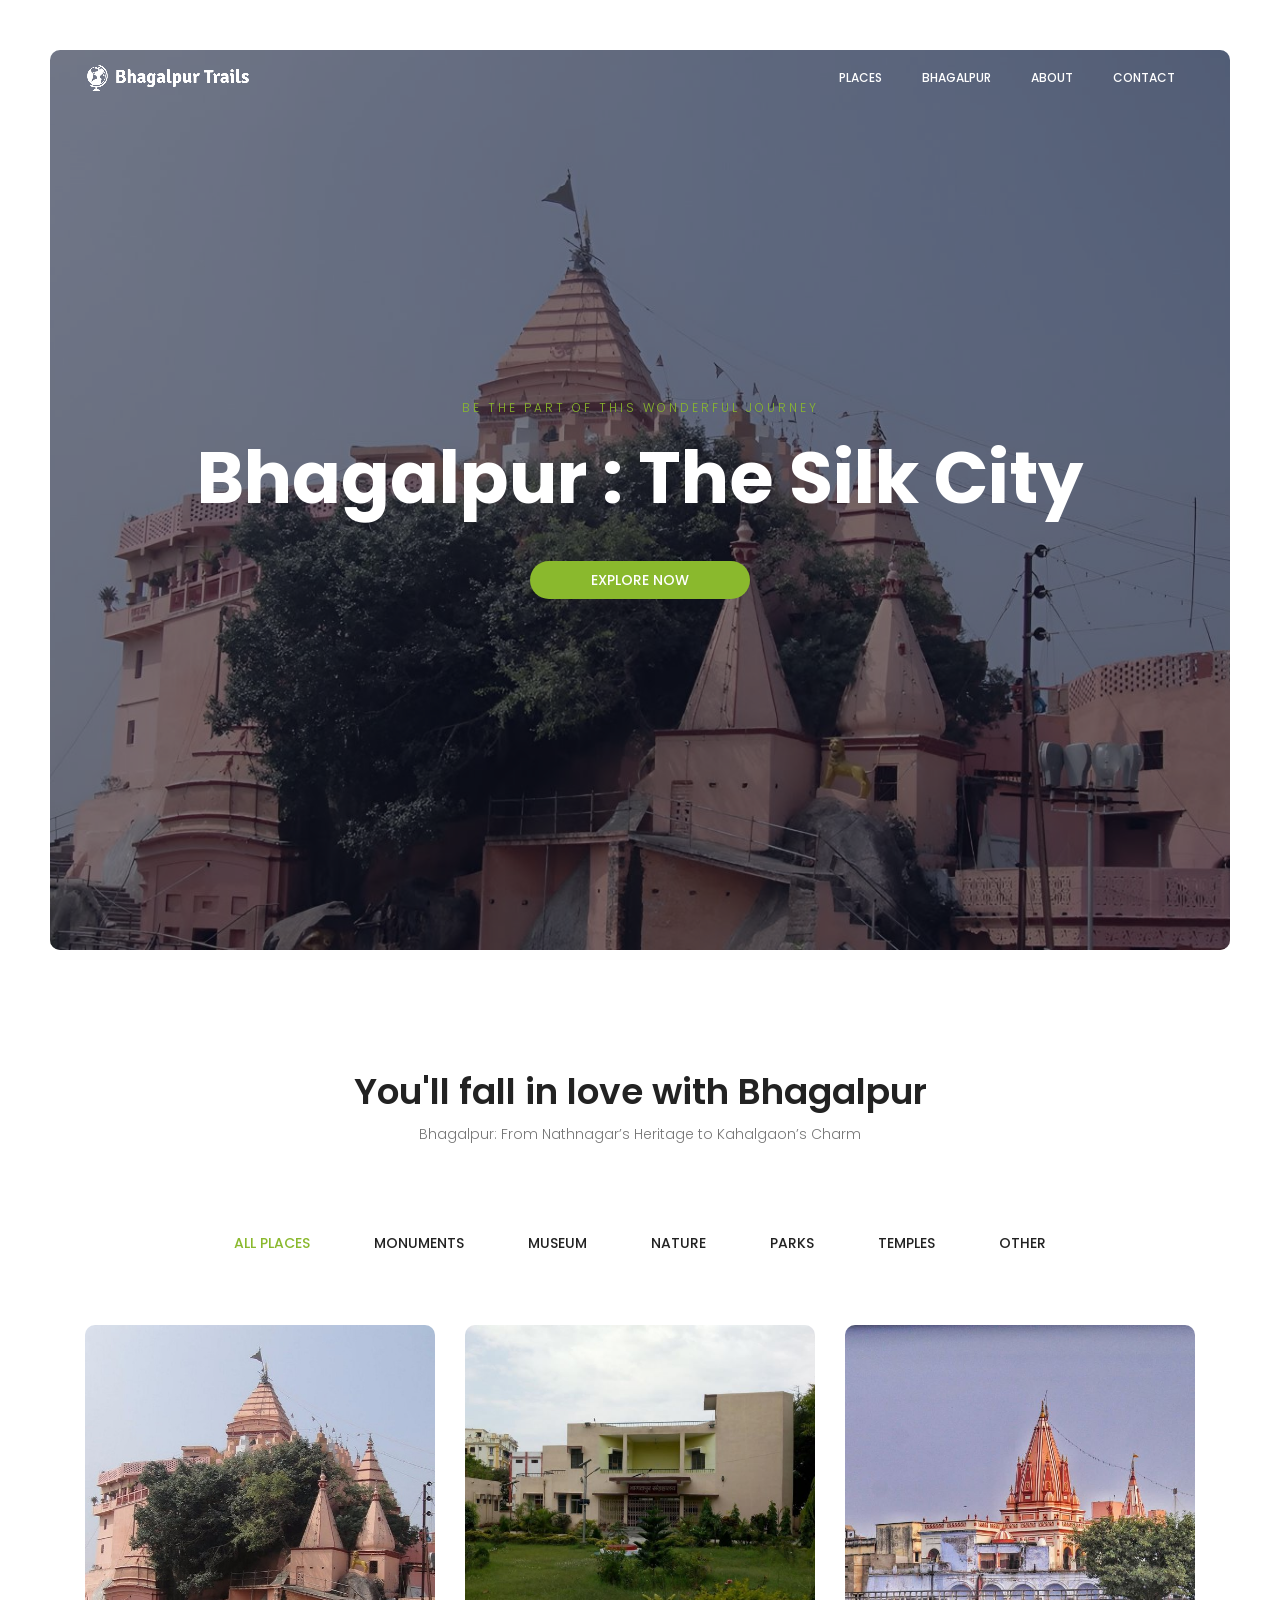
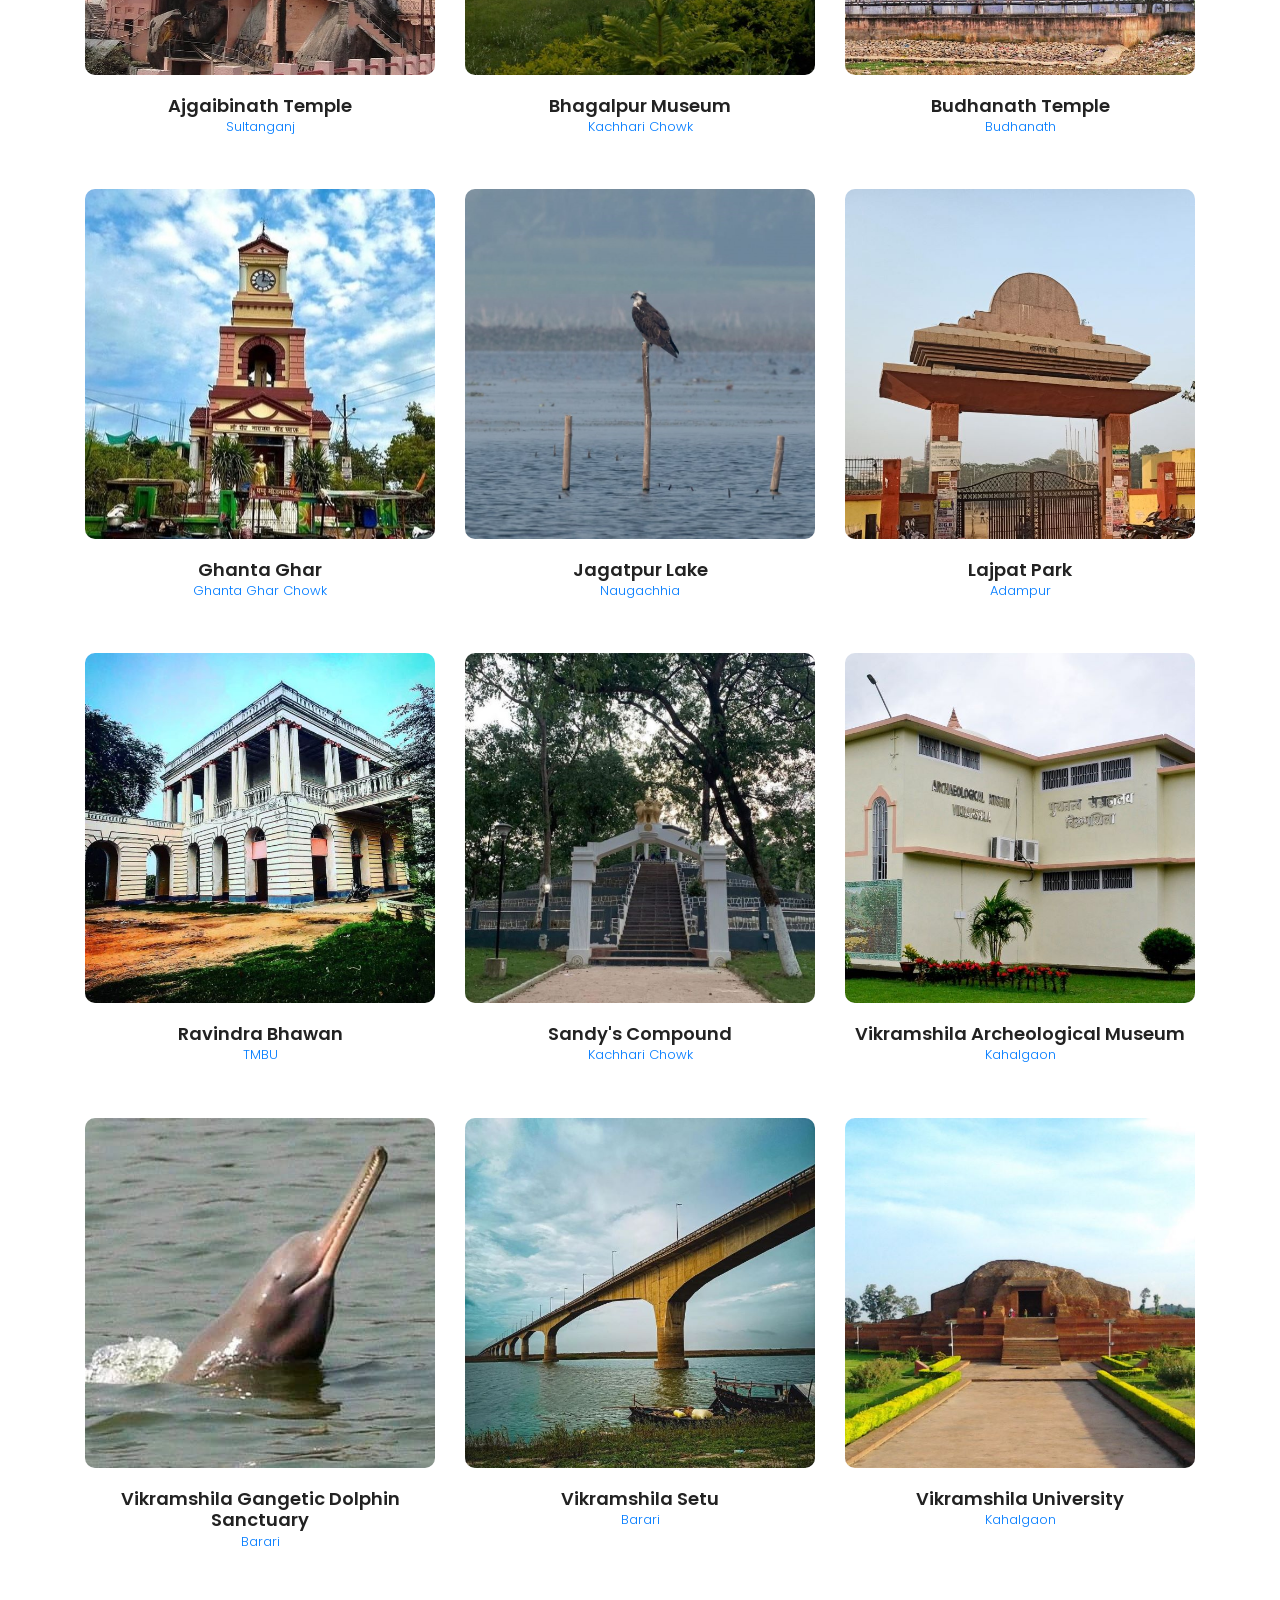
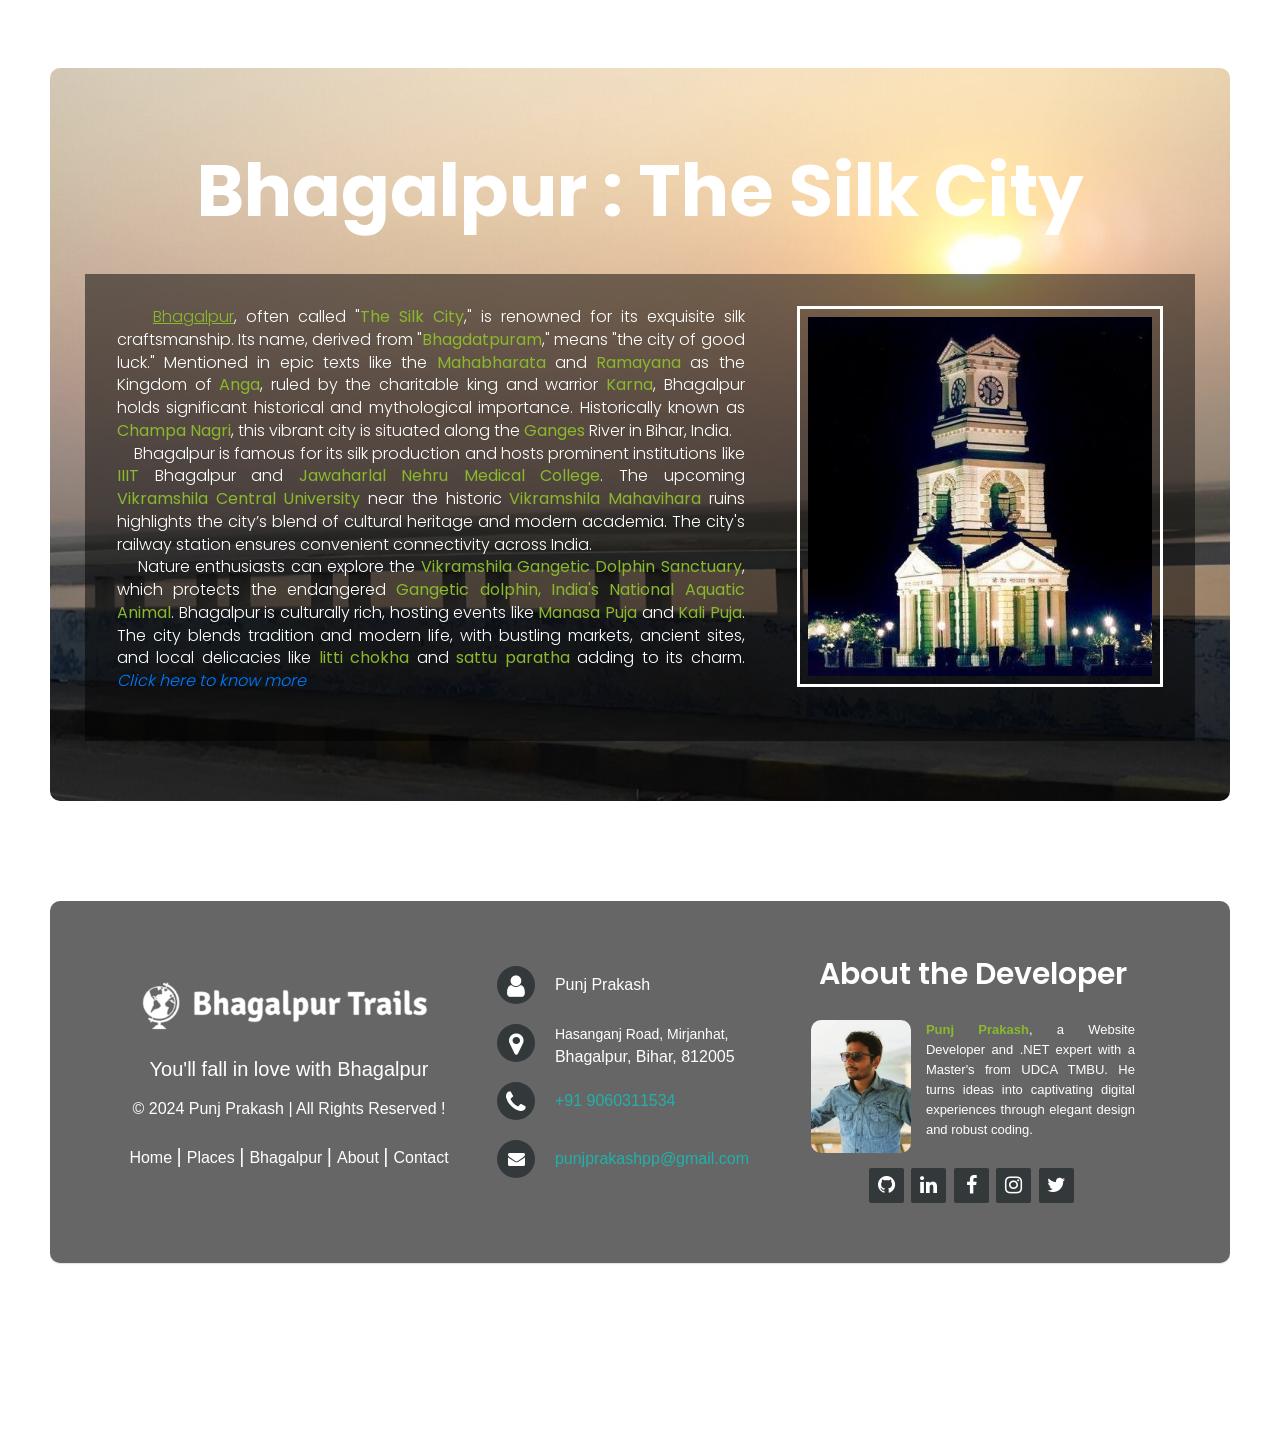
<file: index.html>
﻿<!DOCTYPE html>
<html lang="en-us" class="no-js">

<head>
    <!-- Mobile Specific Meta -->
    <meta name="viewport" content="width=device-width, initial-scale=1, shrink-to-fit=no">
    <!-- Favicon-->
    <link rel="icon" href="./img/icon.png" type="image/x-icon">
    <!-- Author Meta -->
    <meta name="author" content="Punj Prakash">
    <!-- Meta Description -->
    <meta name="description" content="Bhagalpur: The Silk City">
    <!-- Meta Keyword -->
    <meta name="keywords" content="Bhagalpur">
    <!-- meta character set -->
    <meta charset="UTF-8">
    <!-- Site Title -->
    <title>Bhagalpur Trails</title>
    <!--CSS============================================= -->
    <link rel="stylesheet" href="fonts/Poppins.css">
    <link rel="stylesheet" href="css/linearicons.css">
    <link rel="stylesheet" href="css/bootstrap.min.css">
    <link rel="stylesheet" href="css/font-awesome.min.css">
    <link rel="stylesheet" href="css/main.css">
    <link rel="stylesheet" href="css/footer.css">
    <link rel="stylesheet" href="css/section.css">
</head>

<body>
    <div class="protfolio-wrap">
        <!-- Start Header Area -->
        <header class="default-header">
            <nav class="navbar navbar-expand-lg  navbar-light">
                <div class="container">
                    <a class="navbar-brand" href="#home">
                        <img src="img/logo.png" alt="logo">
                    </a>
                    <button class="navbar-toggler" type="button" data-toggle="collapse"
                        data-target="#navbarSupportedContent" aria-controls="navbarSupportedContent"
                        aria-expanded="false" aria-label="Toggle navigation">
                        <span class="text-white lnr lnr-menu"></span>
                    </button>
                    <div class="collapse navbar-collapse justify-content-end align-items-center"
                        id="navbarSupportedContent">
                        <ul class="navbar-nav">
                            <li><a href="#portfolio">Places</a></li>
                            <li><a href="#service">Bhagalpur</a></li>
                            <li><a href="#about">About</a></li>
                            <li><a href="#contact">Contact</a></li>
                        </ul>
                    </div>
                </div>
            </nav>
        </header>
        <!-- End Header Area -->
        <!-- start banner Area -->
        <section class="banner-area relative" id="home">
            <div class="overlay overlay-bg"></div>
            <div class="container">
                <div class="row fullscreen d-flex align-items-center justify-content-center">
                    <div class="banner-content col-lg-10">
                        <h5 class="text-uppercase">Be the part of this Wonderful Journey</h5>
                        <h1>Bhagalpur : The Silk City</h1><br />
                        <a href="#portfolio" class="primary-btn text-uppercase">Explore Now</a>
                    </div>
                </div>
            </div>
        </section>
        <!-- End banner Area -->
        <!-- Start portfolio-area Area -->
        <section class="portfolio-area section-gap" id="portfolio">
            <div class="container">
                <div class="row d-flex justify-content-center">
                    <div class="menu-content col-lg-10">
                        <div class="title text-center">
                            <h1 class="mb-10">You'll fall in love with Bhagalpur</h1>
                            <p>Bhagalpur: From Nathnagar’s Heritage to Kahalgaon’s Charm</p>
                        </div>
                    </div>
                </div>

                <div class="filters">
                    <ul>
                        <li class="active" data-filter="*">All Places</li>
                        <li data-filter=".monu">Monuments</li>
                        <li data-filter=".museum">Museum</li>
                        <li data-filter=".nature">Nature</li>
                        <li data-filter=".park">Parks</li>
                        <li data-filter=".temple">Temples</li>
                        <li data-filter=".other">Other</li>
                    </ul>
                </div>

                <div class="filters-content">
                    <div class="row grid">
                        <div class="single-portfolio col-sm-4 all temple">
                            <div class="item">
                                <a href="places/Ajgaibinath.html">
                                    <img src="img/places/ajgaibinath.jpg" alt="Work 1">
                                    <div class="p-inner">
                                        <h4>Ajgaibinath Temple</h4>
                                        <div class="cat">Sultanganj</div>
                                    </div>
                                </a>
                            </div>
                        </div>
                        <!--
                        <div class="single-portfolio col-sm-4 all temple">
                            <div class="item">
                                <a href="">
                                    <img src="img/places/bateshswar.jpg" alt="Work 1">
                                    <div class="p-inner">
                                        <h4>Bateshwar Temple</h4>
                                        <div class="cat">Kahalgaon</div>
                                    </div>
                                </a>
                            </div>
                        </div>
                        -->
                        <div class="single-portfolio col-sm-4 all museum">
                            <div class="item">
                                <a href="places/BhagalpurMuseum.html">
                                    <img src="img/places/muesum.jpg" alt="Work 1">
                                    <div class="p-inner">
                                        <h4>Bhagalpur Museum</h4>
                                        <div class="cat">Kachhari Chowk</div>
                                    </div>
                                </a>
                            </div>
                        </div>
                        <div class="single-portfolio col-sm-4 all temple">
                            <div class="item">
                                <a href="places/Budhanath.html">
                                    <img src="img/places/budhanath.jpg" alt="Work 1">
                                    <div class="p-inner">
                                        <h4>Budhanath Temple</h4>
                                        <div class="cat">Budhanath</div>
                                    </div>
                                </a>
                            </div>
                        </div>
                        <!--
                        <div class="single-portfolio col-sm-4 all park museum">
                            <div class="item">
                                <a href="">
                                    <img src="img/places/das.jpg" alt="Work 1">
                                    <div class="p-inner">
                                        <h4>Das Drieft Wood Museum & Park</h4>
                                        <div class="cat">Barari</div>
                                    </div>
                                </a>
                            </div>
                        </div>
                        -->
                        <div class="single-portfolio col-sm-4 all monu">
                            <div class="item">
                                <a href="places/Ghantaghar.html">
                                    <img src="img/places/ghantaghar.jpg" alt="Work 1">
                                    <div class="p-inner">
                                        <h4>Ghanta Ghar</h4>
                                        <div class="cat">Ghanta Ghar Chowk</div>
                                    </div>
                                </a>
                            </div>
                        </div>
                        <!--
                        <div class="single-portfolio col-sm-4 all temple">
                            <div class="item">
                                <a href="">
                                    <img src="img/places/gonudham.jpg" alt="Work 1">
                                    <div class="p-inner">
                                        <h4>Gonudham Temple</h4>
                                        <div class="cat">Gonudham</div>
                                    </div>
                                </a>
                            </div>
                        </div>
                        -->
                        <div class="single-portfolio col-sm-4 all nature">
                            <div class="item">
                                <a href="places/Jagatpur.html">
                                    <img src="img/places/jagatpur.jpg" alt="Work 1">
                                    <div class="p-inner">
                                        <h4>Jagatpur Lake</h4>
                                        <div class="cat">Naugachhia</div>
                                    </div>
                                </a>
                            </div>
                        </div>
                        <div class="single-portfolio col-sm-4 all park">
                            <div class="item">
                                <a href="places/LajpatPark.html">
                                    <img src="img/places/lajpat.jpg" alt="Work 1">
                                    <div class="p-inner">
                                        <h4>Lajpat Park</h4>
                                        <div class="cat">Adampur</div>
                                    </div>
                                </a>
                            </div>
                        </div>
                        <!--
                        <div class="single-portfolio col-sm-4 all temple">
                            <div class="item">
                                <a href="">
                                    <img src="img/places/kuppaghat.jpg" alt="Work 1">
                                    <div class="p-inner">
                                        <h4>Maharishi Mehi Ashram (Kuppa Ghat)</h4>
                                        <div class="cat">Mayaganj</div>
                                    </div>
                                </a>
                            </div>
                        </div>
                        <div class="single-portfolio col-sm-4 all temple">
                            <div class="item">
                                <a href="">
                                    <img src="img/places/manaskamna.jpg" alt="Work 1">
                                    <div class="p-inner">
                                        <h4>Manaskamnanath Temple</h4>
                                        <div class="cat">Nathnagar</div>
                                    </div>
                                </a>
                            </div>
                        </div>
                        <div class="single-portfolio col-sm-4 all temple">
                            <div class="item">
                                <a href="">
                                    <img src="img/places/panch.jpg" alt="Work 1">
                                    <div class="p-inner">
                                        <h4>PanchMukhi Hanuman Temple</h4>
                                        <div class="cat">Sabour</div>
                                    </div>
                                </a>
                            </div>
                        </div>
                        -->
                        <div class="single-portfolio col-sm-4 all monu">
                            <div class="item">
                                <a href="places/RavindraBhawan.html">
                                    <img src="img/places/RavindraBhawan.jpg" alt="Work 1">
                                    <div class="p-inner">
                                        <h4>Ravindra Bhawan</h4>
                                        <div class="cat">TMBU</div>
                                    </div>
                                </a>
                            </div>
                        </div>
                        <!--
                        <div class="single-portfolio col-sm-4 all nature">
                            <div class="item">
                                <a href="">
                                    <img src="img/places/island.jpg" alt="Work 1">
                                    <div class="p-inner">
                                        <h4>River Islands</h4>
                                        <div class="cat">Kahalgaon</div>
                                    </div>
                                </a>
                            </div>
                        </div>
                        -->
                        <div class="single-portfolio col-sm-4 all park">
                            <div class="item">
                                <a href="places/SandysCompund.html">
                                    <img src="img/places/sandyscompund.jpg" alt="Work 1">
                                    <div class="p-inner">
                                        <h4>Sandy's Compound</h4>
                                        <div class="cat">Kachhari Chowk</div>
                                    </div>
                                </a>
                            </div>
                        </div>
                        <!--
                        <div class="single-portfolio col-sm-4 all temple">
                            <div class="item">
                                <a href="">
                                    <img src="img/places/jain.jpg" alt="Work 1">
                                    <div class="p-inner">
                                        <h4>Shwetambar Jain Temple</h4>
                                        <div class="cat">Nathnagar</div>
                                    </div>
                                </a>
                            </div>
                        </div>
                        <div class="single-portfolio col-sm-4 all temple">
                            <div class="item">
                                <a href="">
                                    <img src="img/places/tetridurga.jpg" alt="Work 1">
                                    <div class="p-inner">
                                        <h4>Tetri Durga Temple</h4>
                                        <div class="cat">Naugachhia</div>
                                    </div>
                                </a>
                            </div>
                        </div>
                        -->
                        <div class="single-portfolio col-sm-4 all museum">
                            <div class="item">
                                <a href="places/VikramashilaMuseum.html">
                                    <img src="img/places/vmuseum.jpg" alt="Work 1">
                                    <div class="p-inner">
                                        <h4>Vikramshila Archeological Museum</h4>
                                        <div class="cat">Kahalgaon</div>
                                    </div>
                                </a>
                            </div>
                        </div>
                        <div class="single-portfolio col-sm-4 all nature">
                            <div class="item">
                                <a href="places/Dolphin.html">
                                    <img src="img/places/dolphin.jpg" alt="Work 1">
                                    <div class="p-inner">
                                        <h4>Vikramshila Gangetic Dolphin Sanctuary</h4>
                                        <div class="cat">Barari</div>
                                    </div>
                                </a>
                            </div>
                        </div>
                        <div class="single-portfolio col-sm-4 all other">
                            <div class="item">
                                <a href="places/VikramashilaSetu.html">
                                    <img src="img/places/bridge.jpg" alt="Work 1">
                                    <div class="p-inner">
                                        <h4>Vikramshila Setu</h4>
                                        <div class="cat">Barari</div>
                                    </div>
                                </a>
                            </div>
                        </div>
                        <div class="single-portfolio col-sm-4 all monu">
                            <div class="item">
                                <a href="places/Vikramashila.html">
                                    <img src="img/places/vikramshila.jpg" alt="Work 1">
                                    <div class="p-inner">
                                        <h4>Vikramshila University</h4>
                                        <div class="cat">Kahalgaon</div>
                                    </div>
                                </a>
                            </div>
                        </div>
                    </div>
                </div>
            </div>
        </section>
        <!-- End portfolio-area Area -->
        <!-- Start service Area -->
        <section class="service-area section-gap relative" id="service">
            <div class="container">
                <div class="service-content">
                    <h1><span>Bhagalpur :</span> The Silk City</h1>
                    <div class="info">
                        <p>
                            &nbsp;&nbsp;&nbsp;&nbsp;<u>Bhagalpur</u>, often called "<b>The Silk City</b>," is renowned
                            for its exquisite silk craftsmanship. Its name, derived from "<b>Bhagdatpuram</b>," means
                            "the city of good luck." Mentioned in epic texts like the <b>Mahabharata</b> and
                            <b>Ramayana</b>
                            as the Kingdom of <b>Anga</b>, ruled by the charitable king and warrior <b>Karna</b>,
                            Bhagalpur
                            holds significant historical and mythological importance. Historically known as <b>Champa
                                Nagri</b>,
                            this vibrant city is situated along the <b>Ganges</b> River in Bihar, India.
                            <br>
                            &nbsp;&nbsp;&nbsp;&nbsp;Bhagalpur is famous for its silk production and hosts prominent
                            institutions like <b>IIIT</b> Bhagalpur and <b>Jawaharlal Nehru Medical College</b>. The
                            upcoming <b>Vikramshila Central University</b> near the historic <b>Vikramshila
                                Mahavihara</b>
                            ruins highlights the city’s blend of cultural heritage and modern academia. The city's
                            railway
                            station ensures convenient connectivity across India.
                            <br>
                            &nbsp;&nbsp;&nbsp;&nbsp;Nature enthusiasts can explore the <b>Vikramshila Gangetic Dolphin
                                Sanctuary</b>, which protects the endangered <b>Gangetic dolphin, India's National
                                Aquatic
                                Animal</b>. Bhagalpur is culturally rich, hosting events like <b>Manasa Puja</b> and
                            <b>Kali
                                Puja</b>. The city blends tradition and modern life, with bustling markets, ancient
                            sites,
                            and local delicacies like <b>litti chokha</b> and <b>sattu paratha</b> adding to its charm.
                            <a href="places/Bhagalpur.html"> <i>Click here to know more</i></a>
                        </p>
                        <img src="img/Ghantaghar.jpg" alt="Ghanta Ghar" class="img-bgp" />
                    </div>
                </div>
            </div>
        </section>
        <!-- End service Area -->
        <!-- start footer Area -->
        <footer class="footer-area section-gap relative">
            <div class="footer-distributed">
                <div class="footer-left">
                    <span><img class="footer-logo" alt="logo-footer" src="img/logo-footer.png" /></span>
                    <P class="tagline">You'll fall in love with Bhagalpur</P>
                    <p class="footer-company-name">© 2024 Punj Prakash | All Rights Reserved !</p>
                    <p class="footer-links">
                        <a href="#home" class="link-1">Home</a>
                        <a href="#portfolio">Places</a>
                        <a href="#service">Bhagalpur</a>
                        <a href="#about">About</a>
                        <a href="#contact">Contact</a>
                    </p>
                </div>
                <div class="footer-center" id="contact">
                    <div>
                        <i class="fa fa-user"></i>
                        <p>Punj Prakash</p>
                    </div>
                    <div>
                        <i class="fa fa-map-marker"></i>
                        <p><span>Hasanganj Road, Mirjanhat,</span> Bhagalpur, Bihar, 812005</p>
                    </div>
                    <div>
                        <i class="fa fa-phone"></i>
                        <p><a href="tel:+919060311534">+91 9060311534</a></p>
                    </div>
                    <div>
                        <i class="fa fa-envelope"></i>
                        <p><a href="mailto:punjprakashpp@gmail.com">punjprakashpp@gmail.com</a></p>
                    </div>
                </div>
                <div class="footer-right" id="about">
                    <h2>About the Developer</h2><br />
                    <p class="footer-company-about">
                        <span><img src="img/punj.jpg" alt="Developer" /></span>
                        <b>Punj Prakash</b>, a Website Developer and .NET expert with a Master's from UDCA TMBU. He
                        turns ideas into captivating digital experiences through elegant design and robust coding.
                    </p><br />
                    <div class="footer-icons">
                        <a href="https://github.com/punjprakashpp" target="_blank"><i class="fa fa-github"></i></a>
                        <a href="https://www.linkedin.com/in/punjprakashpp" target="_blank"><i
                                class="fa fa-linkedin"></i></a>
                        <a href="https://www.facebook.com/punjprakashop" target="_blank"><i
                                class="fa fa-facebook"></i></a>
                        <a href="https://www.instagram.com/punjprakashpp" target="_blank"><i
                                class="fa fa-instagram"></i></a>
                        <a href="https://x.com/punjprakashpp" target="_blank"><i class="fa fa-twitter"></i></a>
                    </div>
                </div>
            </div>
        </footer>
        <!-- End footer Area -->
    </div>
    <script src="js/jquery-2.2.4.min.js"></script>
    <script src="js/bootstrap.bundle.min.js"></script>
    <script src="js/jquery.sticky.js"></script>
    <script src="js/isotope.pkgd.min.js"></script>
    <script src="js/jquery.magnific-popup.min.js"></script>
    <script src="js/jquery.ajaxchimp.min.js"></script>
    <script src="js/main.js"></script>
</body>

</html>
</file>
<file: fonts/Poppins.css>
/* latin-ext */
@font-face {
  font-family: 'Poppins';
  font-style: normal;
  font-weight: 300;
  font-display: swap;
  src: url(../webfonts/pxiByp8kv8JHgFVrLDz8Z1JlFc-K.woff2) format('woff2');
  unicode-range: U+0100-02AF, U+0304, U+0308, U+0329, U+1E00-1E9F, U+1EF2-1EFF, U+2020, U+20A0-20AB, U+20AD-20C0, U+2113, U+2C60-2C7F, U+A720-A7FF;
}
/* latin */
@font-face {
  font-family: 'Poppins';
  font-style: normal;
  font-weight: 300;
  font-display: swap;
  src: url(../webfonts/pxiByp8kv8JHgFVrLDz8Z1xlFQ.woff2) format('woff2');
  unicode-range: U+0000-00FF, U+0131, U+0152-0153, U+02BB-02BC, U+02C6, U+02DA, U+02DC, U+0304, U+0308, U+0329, U+2000-206F, U+2074, U+20AC, U+2122, U+2191, U+2193, U+2212, U+2215, U+FEFF, U+FFFD;
}
/* latin-ext */
@font-face {
  font-family: 'Poppins';
  font-style: normal;
  font-weight: 400;
  font-display: swap;
  src: url(../webfonts/pxiEyp8kv8JHgFVrJJnecmNE.woff2) format('woff2');
  unicode-range: U+0100-02AF, U+0304, U+0308, U+0329, U+1E00-1E9F, U+1EF2-1EFF, U+2020, U+20A0-20AB, U+20AD-20C0, U+2113, U+2C60-2C7F, U+A720-A7FF;
}
/* latin */
@font-face {
  font-family: 'Poppins';
  font-style: normal;
  font-weight: 400;
  font-display: swap;
  src: url(../webfonts/pxiEyp8kv8JHgFVrJJfecg.woff2) format('woff2');
  unicode-range: U+0000-00FF, U+0131, U+0152-0153, U+02BB-02BC, U+02C6, U+02DA, U+02DC, U+0304, U+0308, U+0329, U+2000-206F, U+2074, U+20AC, U+2122, U+2191, U+2193, U+2212, U+2215, U+FEFF, U+FFFD;
}
/* latin-ext */
@font-face {
  font-family: 'Poppins';
  font-style: normal;
  font-weight: 500;
  font-display: swap;
  src: url(../webfonts/pxiByp8kv8JHgFVrLGT9Z1JlFc-K.woff2) format('woff2');
  unicode-range: U+0100-02AF, U+0304, U+0308, U+0329, U+1E00-1E9F, U+1EF2-1EFF, U+2020, U+20A0-20AB, U+20AD-20C0, U+2113, U+2C60-2C7F, U+A720-A7FF;
}
/* latin */
@font-face {
  font-family: 'Poppins';
  font-style: normal;
  font-weight: 500;
  font-display: swap;
  src: url(../webfonts/pxiByp8kv8JHgFVrLGT9Z1xlFQ.woff2) format('woff2');
  unicode-range: U+0000-00FF, U+0131, U+0152-0153, U+02BB-02BC, U+02C6, U+02DA, U+02DC, U+0304, U+0308, U+0329, U+2000-206F, U+2074, U+20AC, U+2122, U+2191, U+2193, U+2212, U+2215, U+FEFF, U+FFFD;
}
/* latin-ext */
@font-face {
  font-family: 'Poppins';
  font-style: normal;
  font-weight: 600;
  font-display: swap;
  src: url(../webfonts/pxiByp8kv8JHgFVrLEj6Z1JlFc-K.woff2) format('woff2');
  unicode-range: U+0100-02AF, U+0304, U+0308, U+0329, U+1E00-1E9F, U+1EF2-1EFF, U+2020, U+20A0-20AB, U+20AD-20C0, U+2113, U+2C60-2C7F, U+A720-A7FF;
}
/* latin */
@font-face {
  font-family: 'Poppins';
  font-style: normal;
  font-weight: 600;
  font-display: swap;
  src: url(../webfonts/pxiByp8kv8JHgFVrLEj6Z1xlFQ.woff2) format('woff2');
  unicode-range: U+0000-00FF, U+0131, U+0152-0153, U+02BB-02BC, U+02C6, U+02DA, U+02DC, U+0304, U+0308, U+0329, U+2000-206F, U+2074, U+20AC, U+2122, U+2191, U+2193, U+2212, U+2215, U+FEFF, U+FFFD;
}
/* latin-ext */
@font-face {
  font-family: 'Poppins';
  font-style: normal;
  font-weight: 700;
  font-display: swap;
  src: url(../webfonts/pxiByp8kv8JHgFVrLCz7Z1JlFc-K.woff2) format('woff2');
  unicode-range: U+0100-02AF, U+0304, U+0308, U+0329, U+1E00-1E9F, U+1EF2-1EFF, U+2020, U+20A0-20AB, U+20AD-20C0, U+2113, U+2C60-2C7F, U+A720-A7FF;
}
/* latin */
@font-face {
  font-family: 'Poppins';
  font-style: normal;
  font-weight: 700;
  font-display: swap;
  src: url(../webfonts/pxiByp8kv8JHgFVrLCz7Z1xlFQ.woff2) format('woff2');
  unicode-range: U+0000-00FF, U+0131, U+0152-0153, U+02BB-02BC, U+02C6, U+02DA, U+02DC, U+0304, U+0308, U+0329, U+2000-206F, U+2074, U+20AC, U+2122, U+2191, U+2193, U+2212, U+2215, U+FEFF, U+FFFD;
}
/* latin-ext */
@font-face {
  font-family: 'Poppins';
  font-style: normal;
  font-weight: 800;
  font-display: swap;
  src: url(../webfonts/pxiByp8kv8JHgFVrLDD4Z1JlFc-K.woff2) format('woff2');
  unicode-range: U+0100-02AF, U+0304, U+0308, U+0329, U+1E00-1E9F, U+1EF2-1EFF, U+2020, U+20A0-20AB, U+20AD-20C0, U+2113, U+2C60-2C7F, U+A720-A7FF;
}
/* latin */
@font-face {
  font-family: 'Poppins';
  font-style: normal;
  font-weight: 800;
  font-display: swap;
  src: url(../webfonts/pxiByp8kv8JHgFVrLDD4Z1xlFQ.woff2) format('woff2');
  unicode-range: U+0000-00FF, U+0131, U+0152-0153, U+02BB-02BC, U+02C6, U+02DA, U+02DC, U+0304, U+0308, U+0329, U+2000-206F, U+2074, U+20AC, U+2122, U+2191, U+2193, U+2212, U+2215, U+FEFF, U+FFFD;
}
/* latin-ext */
@font-face {
  font-family: 'Poppins';
  font-style: normal;
  font-weight: 900;
  font-display: swap;
  src: url(../webfonts/pxiByp8kv8JHgFVrLBT5Z1JlFc-K.woff2) format('woff2');
  unicode-range: U+0100-02AF, U+0304, U+0308, U+0329, U+1E00-1E9F, U+1EF2-1EFF, U+2020, U+20A0-20AB, U+20AD-20C0, U+2113, U+2C60-2C7F, U+A720-A7FF;
}
/* latin */
@font-face {
  font-family: 'Poppins';
  font-style: normal;
  font-weight: 900;
  font-display: swap;
  src: url(../webfonts/pxiByp8kv8JHgFVrLBT5Z1xlFQ.woff2) format('woff2');
  unicode-range: U+0000-00FF, U+0131, U+0152-0153, U+02BB-02BC, U+02C6, U+02DA, U+02DC, U+0304, U+0308, U+0329, U+2000-206F, U+2074, U+20AC, U+2122, U+2191, U+2193, U+2212, U+2215, U+FEFF, U+FFFD;
}
</file>
<file: css/linearicons.css>
@font-face {
	font-family: 'Linearicons-Free';
	src:url('../fonts/Linearicons-Free.eot?w118d');
	src:url('../fonts/Linearicons-Free.eot?#iefixw118d') format('embedded-opentype'),
		url('../fonts/Linearicons-Free.woff2?w118d') format('woff2'),
		url('../fonts/Linearicons-Free.woff?w118d') format('woff'),
		url('../fonts/Linearicons-Free.ttf?w118d') format('truetype'),
		url('../fonts/Linearicons-Free.svg?w118d#Linearicons-Free') format('svg');
	font-weight: normal;
	font-style: normal;
}

.lnr {
	font-family: 'Linearicons-Free';
	speak: none;
	font-style: normal;
	font-weight: normal;
	font-variant: normal;
	text-transform: none;
	line-height: 1;

	/* Better Font Rendering =========== */
	-webkit-font-smoothing: antialiased;
	-moz-osx-font-smoothing: grayscale;
}

.lnr-home:before {
	content: "\e800";
}
.lnr-apartment:before {
	content: "\e801";
}
.lnr-pencil:before {
	content: "\e802";
}
.lnr-magic-wand:before {
	content: "\e803";
}
.lnr-drop:before {
	content: "\e804";
}
.lnr-lighter:before {
	content: "\e805";
}
.lnr-poop:before {
	content: "\e806";
}
.lnr-sun:before {
	content: "\e807";
}
.lnr-moon:before {
	content: "\e808";
}
.lnr-cloud:before {
	content: "\e809";
}
.lnr-cloud-upload:before {
	content: "\e80a";
}
.lnr-cloud-download:before {
	content: "\e80b";
}
.lnr-cloud-sync:before {
	content: "\e80c";
}
.lnr-cloud-check:before {
	content: "\e80d";
}
.lnr-database:before {
	content: "\e80e";
}
.lnr-lock:before {
	content: "\e80f";
}
.lnr-cog:before {
	content: "\e810";
}
.lnr-trash:before {
	content: "\e811";
}
.lnr-dice:before {
	content: "\e812";
}
.lnr-heart:before {
	content: "\e813";
}
.lnr-star:before {
	content: "\e814";
}
.lnr-star-half:before {
	content: "\e815";
}
.lnr-star-empty:before {
	content: "\e816";
}
.lnr-flag:before {
	content: "\e817";
}
.lnr-envelope:before {
	content: "\e818";
}
.lnr-paperclip:before {
	content: "\e819";
}
.lnr-inbox:before {
	content: "\e81a";
}
.lnr-eye:before {
	content: "\e81b";
}
.lnr-printer:before {
	content: "\e81c";
}
.lnr-file-empty:before {
	content: "\e81d";
}
.lnr-file-add:before {
	content: "\e81e";
}
.lnr-enter:before {
	content: "\e81f";
}
.lnr-exit:before {
	content: "\e820";
}
.lnr-graduation-hat:before {
	content: "\e821";
}
.lnr-license:before {
	content: "\e822";
}
.lnr-music-note:before {
	content: "\e823";
}
.lnr-film-play:before {
	content: "\e824";
}
.lnr-camera-video:before {
	content: "\e825";
}
.lnr-camera:before {
	content: "\e826";
}
.lnr-picture:before {
	content: "\e827";
}
.lnr-book:before {
	content: "\e828";
}
.lnr-bookmark:before {
	content: "\e829";
}
.lnr-user:before {
	content: "\e82a";
}
.lnr-users:before {
	content: "\e82b";
}
.lnr-shirt:before {
	content: "\e82c";
}
.lnr-store:before {
	content: "\e82d";
}
.lnr-cart:before {
	content: "\e82e";
}
.lnr-tag:before {
	content: "\e82f";
}
.lnr-phone-handset:before {
	content: "\e830";
}
.lnr-phone:before {
	content: "\e831";
}
.lnr-pushpin:before {
	content: "\e832";
}
.lnr-map-marker:before {
	content: "\e833";
}
.lnr-map:before {
	content: "\e834";
}
.lnr-location:before {
	content: "\e835";
}
.lnr-calendar-full:before {
	content: "\e836";
}
.lnr-keyboard:before {
	content: "\e837";
}
.lnr-spell-check:before {
	content: "\e838";
}
.lnr-screen:before {
	content: "\e839";
}
.lnr-smartphone:before {
	content: "\e83a";
}
.lnr-tablet:before {
	content: "\e83b";
}
.lnr-laptop:before {
	content: "\e83c";
}
.lnr-laptop-phone:before {
	content: "\e83d";
}
.lnr-power-switch:before {
	content: "\e83e";
}
.lnr-bubble:before {
	content: "\e83f";
}
.lnr-heart-pulse:before {
	content: "\e840";
}
.lnr-construction:before {
	content: "\e841";
}
.lnr-pie-chart:before {
	content: "\e842";
}
.lnr-chart-bars:before {
	content: "\e843";
}
.lnr-gift:before {
	content: "\e844";
}
.lnr-diamond:before {
	content: "\e845";
}
.lnr-linearicons:before {
	content: "\e846";
}
.lnr-dinner:before {
	content: "\e847";
}
.lnr-coffee-cup:before {
	content: "\e848";
}
.lnr-leaf:before {
	content: "\e849";
}
.lnr-paw:before {
	content: "\e84a";
}
.lnr-rocket:before {
	content: "\e84b";
}
.lnr-briefcase:before {
	content: "\e84c";
}
.lnr-bus:before {
	content: "\e84d";
}
.lnr-car:before {
	content: "\e84e";
}
.lnr-train:before {
	content: "\e84f";
}
.lnr-bicycle:before {
	content: "\e850";
}
.lnr-wheelchair:before {
	content: "\e851";
}
.lnr-select:before {
	content: "\e852";
}
.lnr-earth:before {
	content: "\e853";
}
.lnr-smile:before {
	content: "\e854";
}
.lnr-sad:before {
	content: "\e855";
}
.lnr-neutral:before {
	content: "\e856";
}
.lnr-mustache:before {
	content: "\e857";
}
.lnr-alarm:before {
	content: "\e858";
}
.lnr-bullhorn:before {
	content: "\e859";
}
.lnr-volume-high:before {
	content: "\e85a";
}
.lnr-volume-medium:before {
	content: "\e85b";
}
.lnr-volume-low:before {
	content: "\e85c";
}
.lnr-volume:before {
	content: "\e85d";
}
.lnr-mic:before {
	content: "\e85e";
}
.lnr-hourglass:before {
	content: "\e85f";
}
.lnr-undo:before {
	content: "\e860";
}
.lnr-redo:before {
	content: "\e861";
}
.lnr-sync:before {
	content: "\e862";
}
.lnr-history:before {
	content: "\e863";
}
.lnr-clock:before {
	content: "\e864";
}
.lnr-download:before {
	content: "\e865";
}
.lnr-upload:before {
	content: "\e866";
}
.lnr-enter-down:before {
	content: "\e867";
}
.lnr-exit-up:before {
	content: "\e868";
}
.lnr-bug:before {
	content: "\e869";
}
.lnr-code:before {
	content: "\e86a";
}
.lnr-link:before {
	content: "\e86b";
}
.lnr-unlink:before {
	content: "\e86c";
}
.lnr-thumbs-up:before {
	content: "\e86d";
}
.lnr-thumbs-down:before {
	content: "\e86e";
}
.lnr-magnifier:before {
	content: "\e86f";
}
.lnr-cross:before {
	content: "\e870";
}
.lnr-menu:before {
	content: "\e871";
}
.lnr-list:before {
	content: "\e872";
}
.lnr-chevron-up:before {
	content: "\e873";
}
.lnr-chevron-down:before {
	content: "\e874";
}
.lnr-chevron-left:before {
	content: "\e875";
}
.lnr-chevron-right:before {
	content: "\e876";
}
.lnr-arrow-up:before {
	content: "\e877";
}
.lnr-arrow-down:before {
	content: "\e878";
}
.lnr-arrow-left:before {
	content: "\e879";
}
.lnr-arrow-right:before {
	content: "\e87a";
}
.lnr-move:before {
	content: "\e87b";
}
.lnr-warning:before {
	content: "\e87c";
}
.lnr-question-circle:before {
	content: "\e87d";
}
.lnr-menu-circle:before {
	content: "\e87e";
}
.lnr-checkmark-circle:before {
	content: "\e87f";
}
.lnr-cross-circle:before {
	content: "\e880";
}
.lnr-plus-circle:before {
	content: "\e881";
}
.lnr-circle-minus:before {
	content: "\e882";
}
.lnr-arrow-up-circle:before {
	content: "\e883";
}
.lnr-arrow-down-circle:before {
	content: "\e884";
}
.lnr-arrow-left-circle:before {
	content: "\e885";
}
.lnr-arrow-right-circle:before {
	content: "\e886";
}
.lnr-chevron-up-circle:before {
	content: "\e887";
}
.lnr-chevron-down-circle:before {
	content: "\e888";
}
.lnr-chevron-left-circle:before {
	content: "\e889";
}
.lnr-chevron-right-circle:before {
	content: "\e88a";
}
.lnr-crop:before {
	content: "\e88b";
}
.lnr-frame-expand:before {
	content: "\e88c";
}
.lnr-frame-contract:before {
	content: "\e88d";
}
.lnr-layers:before {
	content: "\e88e";
}
.lnr-funnel:before {
	content: "\e88f";
}
.lnr-text-format:before {
	content: "\e890";
}
.lnr-text-format-remove:before {
	content: "\e891";
}
.lnr-text-size:before {
	content: "\e892";
}
.lnr-bold:before {
	content: "\e893";
}
.lnr-italic:before {
	content: "\e894";
}
.lnr-underline:before {
	content: "\e895";
}
.lnr-strikethrough:before {
	content: "\e896";
}
.lnr-highlight:before {
	content: "\e897";
}
.lnr-text-align-left:before {
	content: "\e898";
}
.lnr-text-align-center:before {
	content: "\e899";
}
.lnr-text-align-right:before {
	content: "\e89a";
}
.lnr-text-align-justify:before {
	content: "\e89b";
}
.lnr-line-spacing:before {
	content: "\e89c";
}
.lnr-indent-increase:before {
	content: "\e89d";
}
.lnr-indent-decrease:before {
	content: "\e89e";
}
.lnr-pilcrow:before {
	content: "\e89f";
}
.lnr-direction-ltr:before {
	content: "\e8a0";
}
.lnr-direction-rtl:before {
	content: "\e8a1";
}
.lnr-page-break:before {
	content: "\e8a2";
}
.lnr-sort-alpha-asc:before {
	content: "\e8a3";
}
.lnr-sort-amount-asc:before {
	content: "\e8a4";
}
.lnr-hand:before {
	content: "\e8a5";
}
.lnr-pointer-up:before {
	content: "\e8a6";
}
.lnr-pointer-right:before {
	content: "\e8a7";
}
.lnr-pointer-down:before {
	content: "\e8a8";
}
.lnr-pointer-left:before {
	content: "\e8a9";
}
</file>
<file: css/main.css>
/*--------------------------- Color variations ----------------------*/
/* Medium Layout: 1280px */
/* Tablet Layout: 768px */
/* Mobile Layout: 320px */
/* Wide Mobile Layout: 480px */
/* =================================== */
/*  Basic Style 
/* =================================== */
::-moz-selection {
    /* Code for Firefox */
    background-color: #8ab92d;
    color: #fff;
}

::selection {
    background-color: #8ab92d;
    color: #fff;
}

::-webkit-input-placeholder {
    /* WebKit, Blink, Edge */
    color: #777777;
    font-weight: 300;
}

:-moz-placeholder {
    /* Mozilla Firefox 4 to 18 */
    color: #777777;
    opacity: 1;
    font-weight: 300;
}

::-moz-placeholder {
    /* Mozilla Firefox 19+ */
    color: #777777;
    opacity: 1;
    font-weight: 300;
}

:-ms-input-placeholder {
    /* Internet Explorer 10-11 */
    color: #777777;
    font-weight: 300;
}

::-ms-input-placeholder {
    /* Microsoft Edge */
    color: #777777;
    font-weight: 300;
}

body {
    color: #777777;
    font-family: "Poppins", sans-serif;
    font-size: 14px;
    font-weight: 300;
    line-height: 1.625em;
    position: relative;
}

ol, ul {
    margin: 0;
    padding: 0;
    list-style: none;
}

select {
    display: block;
}

figure {
    margin: 0;
}

a {
    -webkit-transition: all 0.3s ease 0s;
    -moz-transition: all 0.3s ease 0s;
    -o-transition: all 0.3s ease 0s;
    transition: all 0.3s ease 0s;
}

iframe {
    border: 0;
}

a, a:focus, a:hover {
    text-decoration: none;
    outline: 0;
}

.btn.active.focus,
.btn.active:focus,
.btn.focus,
.btn.focus:active,
.btn:active:focus,
.btn:focus {
    text-decoration: none;
    outline: 0;
}

.card-panel {
    margin: 0;
    padding: 60px;
}

/**
 *  Typography
 *
 **/
.btn i, .btn-large i, .btn-floating i, .btn-large i, .btn-flat i {
    font-size: 1em;
    line-height: inherit;
}

.gray-bg {
    background: #f9f9ff;
}

h1, h2, h3,
h4, h5, h6 {
    font-family: "Poppins", sans-serif;
    color: #222222;
    line-height: 1.2em !important;
    margin-bottom: 0;
    margin-top: 0;
    font-weight: 600;
}

.h1, .h2, .h3,
.h4, .h5, .h6 {
    margin-bottom: 0;
    margin-top: 0;
    font-family: "Poppins", sans-serif;
    font-weight: 600;
    color: #222222;
}

h1, .h1 {
    font-size: 36px;
}

h2, .h2 {
    font-size: 30px;
}

h3, .h3 {
    font-size: 24px;
}

h4, .h4 {
    font-size: 18px;
}

h5, .h5 {
    font-size: 16px;
}

h6, .h6 {
    font-size: 14px;
    color: #222222;
}

td, th {
    border-radius: 0px;
}

/**
 * For modern browsers
 * 1. The space content is one way to avoid an Opera bug when the
 *    contenteditable attribute is included anywhere else in the document.
 *    Otherwise it causes space to appear at the top and bottom of elements
 *    that are clearfixed.
 * 2. The use of `table` rather than `block` is only necessary if using
 *    `:before` to contain the top-margins of child elements.
 */
.clear::before, .clear::after {
    content: " ";
    display: table;
}

.clear::after {
    clear: both;
}

.fz-11 {
    font-size: 11px;
}

.fz-12 {
    font-size: 12px;
}

.fz-13 {
    font-size: 13px;
}

.fz-14 {
    font-size: 14px;
}

.fz-15 {
    font-size: 15px;
}

.fz-16 {
    font-size: 16px;
}

.fz-18 {
    font-size: 18px;
}

.fz-30 {
    font-size: 30px;
}

.fz-48 {
    font-size: 48px !important;
}

.fw100 {
    font-weight: 100;
}

.fw300 {
    font-weight: 300;
}

.fw400 {
    font-weight: 400 !important;
}

.fw500 {
    font-weight: 500;
}

.f700 {
    font-weight: 700;
}

.fsi {
    font-style: italic;
}

.mt-10 {
    margin-top: 10px;
}

.mt-15 {
    margin-top: 15px;
}

.mt-20 {
    margin-top: 20px;
}

.mt-25 {
    margin-top: 25px;
}

.mt-30 {
    margin-top: 30px;
}

.mt-35 {
    margin-top: 35px;
}

.mt-40 {
    margin-top: 40px;
}

.mt-50 {
    margin-top: 50px;
}

.mt-60 {
    margin-top: 60px;
}

.mt-70 {
    margin-top: 70px;
}

.mt-80 {
    margin-top: 80px;
}

.mt-100 {
    margin-top: 100px;
}

.mt-120 {
    margin-top: 120px;
}

.mt-150 {
    margin-top: 150px;
}

.ml-0 {
    margin-left: 0 !important;
}

.ml-5 {
    margin-left: 5px !important;
}

.ml-10 {
    margin-left: 10px;
}

.ml-15 {
    margin-left: 15px;
}

.ml-20 {
    margin-left: 20px;
}

.ml-30 {
    margin-left: 30px;
}

.ml-50 {
    margin-left: 50px;
}

.mr-0 {
    margin-right: 0 !important;
}

.mr-5 {
    margin-right: 5px !important;
}

.mr-15 {
    margin-right: 15px;
}

.mr-10 {
    margin-right: 10px;
}

.mr-20 {
    margin-right: 20px;
}

.mr-30 {
    margin-right: 30px;
}

.mr-50 {
    margin-right: 50px;
}

.mb-0 {
    margin-bottom: 0px;
}

.mb-0-i {
    margin-bottom: 0px !important;
}

.mb-5 {
    margin-bottom: 5px;
}

.mb-10 {
    margin-bottom: 10px;
}

.mb-15 {
    margin-bottom: 15px;
}

.mb-20 {
    margin-bottom: 20px;
}

.mb-25 {
    margin-bottom: 25px;
}

.mb-30 {
    margin-bottom: 30px;
}

.mb-40 {
    margin-bottom: 40px;
}

.mb-50 {
    margin-bottom: 50px;
}

.mb-60 {
    margin-bottom: 60px;
}

.mb-70 {
    margin-bottom: 70px;
}

.mb-80 {
    margin-bottom: 80px;
}

.mb-90 {
    margin-bottom: 90px;
}

.mb-100 {
    margin-bottom: 100px;
}

.pt-0 {
    padding-top: 0px;
}

.pt-10 {
    padding-top: 10px;
}

.pt-15 {
    padding-top: 15px;
}

.pt-20 {
    padding-top: 20px;
}

.pt-25 {
    padding-top: 25px;
}

.pt-30 {
    padding-top: 30px;
}

.pt-40 {
    padding-top: 40px;
}

.pt-50 {
    padding-top: 50px;
}

.pt-60 {
    padding-top: 60px;
}

.pt-70 {
    padding-top: 70px;
}

.pt-80 {
    padding-top: 80px;
}

.pt-90 {
    padding-top: 90px;
}

.pt-100 {
    padding-top: 100px;
}

.pt-120 {
    padding-top: 120px;
}

.pt-150 {
    padding-top: 150px;
}

.pt-170 {
    padding-top: 170px;
}

.pb-0 {
    padding-bottom: 0px;
}

.pb-10 {
    padding-bottom: 10px;
}

.pb-15 {
    padding-bottom: 15px;
}

.pb-20 {
    padding-bottom: 20px;
}

.pb-25 {
    padding-bottom: 25px;
}

.pb-30 {
    padding-bottom: 30px;
}

.pb-40 {
    padding-bottom: 40px;
}

.pb-50 {
    padding-bottom: 50px;
}

.pb-60 {
    padding-bottom: 60px;
}

.pb-70 {
    padding-bottom: 70px;
}

.pb-80 {
    padding-bottom: 80px;
}

.pb-90 {
    padding-bottom: 90px;
}

.pb-100 {
    padding-bottom: 100px;
}

.pb-120 {
    padding-bottom: 120px;
}

.pb-150 {
    padding-bottom: 150px;
}

.pr-30 {
    padding-right: 30px;
}

.pl-30 {
    padding-left: 30px;
}

.pl-90 {
    padding-left: 90px;
}

.p-40 {
    padding: 40px;
}

.float-left {
    float: left;
}

.float-right {
    float: right;
}

.text-italic {
    font-style: italic;
}

.text-white {
    color: #fff;
}

.text-black {
    color: #000;
}

.transition {
    -webkit-transition: all 0.3s ease 0s;
    -moz-transition: all 0.3s ease 0s;
    -o-transition: all 0.3s ease 0s;
    transition: all 0.3s ease 0s;
}

.section-full {
    padding: 100px 0;
}

.section-half {
    padding: 75px 0;
}

.text-center {
    text-align: center;
}

.text-left {
    text-align: left;
}

.text-rigth {
    text-align: right;
}

.flex {
    display: -webkit-box;
    display: -webkit-flex;
    display: -moz-flex;
    display: -ms-flexbox;
    display: flex;
}

.inline-flex {
    display: -webkit-inline-box;
    display: -webkit-inline-flex;
    display: -moz-inline-flex;
    display: -ms-inline-flexbox;
    display: inline-flex;
}

.flex-grow {
    -webkit-box-flex: 1;
    -webkit-flex-grow: 1;
    -moz-flex-grow: 1;
    -ms-flex-positive: 1;
    flex-grow: 1;
}

.flex-wrap {
    -webkit-flex-wrap: wrap;
    -moz-flex-wrap: wrap;
    -ms-flex-wrap: wrap;
    flex-wrap: wrap;
}

.flex-left {
    -webkit-box-pack: start;
    -ms-flex-pack: start;
    -webkit-justify-content: flex-start;
    -moz-justify-content: flex-start;
    justify-content: flex-start;
}

.flex-middle {
    -webkit-box-align: center;
    -ms-flex-align: center;
    -webkit-align-items: center;
    -moz-align-items: center;
    align-items: center;
}

.flex-right {
    -webkit-box-pack: end;
    -ms-flex-pack: end;
    -webkit-justify-content: flex-end;
    -moz-justify-content: flex-end;
    justify-content: flex-end;
}

.flex-top {
    -webkit-align-self: flex-start;
    -moz-align-self: flex-start;
    -ms-flex-item-align: start;
    align-self: flex-start;
}

.flex-center {
    -webkit-box-pack: center;
    -ms-flex-pack: center;
    -webkit-justify-content: center;
    -moz-justify-content: center;
    justify-content: center;
}

.flex-bottom {
    -webkit-align-self: flex-end;
    -moz-align-self: flex-end;
    -ms-flex-item-align: end;
    align-self: flex-end;
}

.space-between {
    -webkit-box-pack: justify;
    -ms-flex-pack: justify;
    -webkit-justify-content: space-between;
    -moz-justify-content: space-between;
    justify-content: space-between;
}

.space-around {
    -ms-flex-pack: distribute;
    -webkit-justify-content: space-around;
    -moz-justify-content: space-around;
    justify-content: space-around;
}

.flex-column {
    -webkit-box-direction: normal;
    -webkit-box-orient: vertical;
    -webkit-flex-direction: column;
    -moz-flex-direction: column;
    -ms-flex-direction: column;
    flex-direction: column;
}

.flex-cell {
    display: -webkit-box;
    display: -webkit-flex;
    display: -moz-flex;
    display: -ms-flexbox;
    display: flex;
    -webkit-box-flex: 1;
    -webkit-flex-grow: 1;
    -moz-flex-grow: 1;
    -ms-flex-positive: 1;
    flex-grow: 1;
}

.display-table {
    display: table;
}

.light {
    color: #fff;
}

.dark {
    color: #222;
}

.relative {
    position: relative;
}

.overflow-hidden {
    overflow: hidden;
}

.overlay {
    position: absolute;
    left: 0;
    right: 0;
    top: 0;
    bottom: 0;
}

.container.fullwidth {
    width: 100%;
}

.container.no-padding {
    padding-left: 0;
    padding-right: 0;
}

.no-padding {
    padding: 0;
}

.section-bg {
    background: #f9fafc;
}

@media (max-width: 767px) {
    .no-flex-xs {
        display: block !important;
    }
}

.row.no-margin {
    margin-left: 0;
    margin-right: 0;
}

.sample-text-area {
    background: #fff;
    padding: 100px 0 70px 0;
}

.text-heading {
    margin-bottom: 30px;
    font-size: 24px;
}

b, sup, sub, u, del {
    color: #8ab92d;
}

h1 {
    font-size: 36px;
}

h2 {
    font-size: 30px;
}

h3 {
    font-size: 24px;
}

h4 {
    font-size: 18px;
}

h5 {
    font-size: 16px;
}

h6 {
    font-size: 14px;
}

h1, h2, h3, h4, h5, h6 {
    line-height: 1.5em;
}

.typography h1, .typography h2, .typography h3, .typography h4, .typography h5, .typography h6 {
    color: #777777;
}

.button-area {
    background: #fff;
}

    .button-area .border-top-generic {
        padding: 70px 15px;
        border-top: 1px dotted #eee;
    }

.button-group-area .genric-btn {
    margin-right: 10px;
    margin-top: 10px;
}

    .button-group-area .genric-btn:last-child {
        margin-right: 0;
    }

.genric-btn {
    display: inline-block;
    outline: none;
    line-height: 40px;
    padding: 0 30px;
    font-size: .8em;
    text-align: center;
    text-decoration: none;
    font-weight: 500;
    cursor: pointer;
    -webkit-transition: all 0.3s ease 0s;
    -moz-transition: all 0.3s ease 0s;
    -o-transition: all 0.3s ease 0s;
    transition: all 0.3s ease 0s;
}

    .genric-btn:focus {
        outline: none;
    }

    .genric-btn.e-large {
        padding: 0 40px;
        line-height: 50px;
    }

    .genric-btn.large {
        line-height: 45px;
    }

    .genric-btn.medium {
        line-height: 30px;
    }

    .genric-btn.small {
        line-height: 25px;
    }

    .genric-btn.radius {
        border-radius: 3px;
    }

    .genric-btn.circle {
        border-radius: 20px;
    }

    .genric-btn.arrow {
        display: -webkit-inline-box;
        display: -ms-inline-flexbox;
        display: inline-flex;
        -webkit-box-align: center;
        -ms-flex-align: center;
        align-items: center;
    }

        .genric-btn.arrow span {
            margin-left: 10px;
        }

    .genric-btn.default {
        color: #222222;
        background: #f9f9ff;
        border: 1px solid transparent;
    }

        .genric-btn.default:hover {
            border: 1px solid #f9f9ff;
            background: #fff;
        }

    .genric-btn.default-border {
        border: 1px solid #f9f9ff;
        background: #fff;
    }

        .genric-btn.default-border:hover {
            color: #222222;
            background: #f9f9ff;
            border: 1px solid transparent;
        }

    .genric-btn.primary {
        color: #fff;
        background: #8ab92d;
        border: 1px solid transparent;
    }

        .genric-btn.primary:hover {
            color: #8ab92d;
            border: 1px solid #8ab92d;
            background: #fff;
        }

    .genric-btn.primary-border {
        color: #8ab92d;
        border: 1px solid #8ab92d;
        background: #fff;
    }

        .genric-btn.primary-border:hover {
            color: #fff;
            background: #8ab92d;
            border: 1px solid transparent;
        }

    .genric-btn.success {
        color: #fff;
        background: #4cd3e3;
        border: 1px solid transparent;
    }

        .genric-btn.success:hover {
            color: #4cd3e3;
            border: 1px solid #4cd3e3;
            background: #fff;
        }

    .genric-btn.success-border {
        color: #4cd3e3;
        border: 1px solid #4cd3e3;
        background: #fff;
    }

        .genric-btn.success-border:hover {
            color: #fff;
            background: #4cd3e3;
            border: 1px solid transparent;
        }

    .genric-btn.info {
        color: #fff;
        background: #38a4ff;
        border: 1px solid transparent;
    }

        .genric-btn.info:hover {
            color: #38a4ff;
            border: 1px solid #38a4ff;
            background: #fff;
        }

    .genric-btn.info-border {
        color: #38a4ff;
        border: 1px solid #38a4ff;
        background: #fff;
    }

        .genric-btn.info-border:hover {
            color: #fff;
            background: #38a4ff;
            border: 1px solid transparent;
        }

    .genric-btn.warning {
        color: #fff;
        background: #f4e700;
        border: 1px solid transparent;
    }

        .genric-btn.warning:hover {
            color: #f4e700;
            border: 1px solid #f4e700;
            background: #fff;
        }

    .genric-btn.warning-border {
        color: #f4e700;
        border: 1px solid #f4e700;
        background: #fff;
    }

        .genric-btn.warning-border:hover {
            color: #fff;
            background: #f4e700;
            border: 1px solid transparent;
        }

    .genric-btn.danger {
        color: #fff;
        background: #f44a40;
        border: 1px solid transparent;
    }

        .genric-btn.danger:hover {
            color: #f44a40;
            border: 1px solid #f44a40;
            background: #fff;
        }

    .genric-btn.danger-border {
        color: #f44a40;
        border: 1px solid #f44a40;
        background: #fff;
    }

        .genric-btn.danger-border:hover {
            color: #fff;
            background: #f44a40;
            border: 1px solid transparent;
        }

    .genric-btn.link {
        color: #222222;
        background: #f9f9ff;
        text-decoration: underline;
        border: 1px solid transparent;
    }

        .genric-btn.link:hover {
            color: #222222;
            border: 1px solid #f9f9ff;
            background: #fff;
        }

    .genric-btn.link-border {
        color: #222222;
        border: 1px solid #f9f9ff;
        background: #fff;
        text-decoration: underline;
    }

        .genric-btn.link-border:hover {
            color: #222222;
            background: #f9f9ff;
            border: 1px solid transparent;
        }

    .genric-btn.disable {
        color: #222222, 0.3;
        background: #f9f9ff;
        border: 1px solid transparent;
        cursor: not-allowed;
    }

.generic-blockquote {
    padding: 30px 50px 30px 30px;
    background: #f9f9ff;
    border-left: 2px solid #8ab92d;
}

@media (max-width: 990px) {
    .progress-table-wrap {
        overflow-x: scroll;
    }
}

.progress-table {
    background: #f9f9ff;
    padding: 15px 0px 30px 0px;
    min-width: 800px;
}

    .progress-table .serial {
        width: 11.83%;
        padding-left: 30px;
    }

    .progress-table .country {
        width: 28.07%;
    }

    .progress-table .visit {
        width: 19.74%;
    }

    .progress-table .percentage {
        width: 40.36%;
        padding-right: 50px;
    }

    .progress-table .table-head {
        display: flex;
    }

        .progress-table .table-head .serial, .progress-table .table-head .country, .progress-table .table-head .visit, .progress-table .table-head .percentage {
            color: #222222;
            line-height: 40px;
            text-transform: uppercase;
            font-weight: 500;
        }

    .progress-table .table-row {
        padding: 15px 0;
        border-top: 1px solid #edf3fd;
        display: flex;
    }

        .progress-table .table-row .serial, .progress-table .table-row .country, .progress-table .table-row .visit, .progress-table .table-row .percentage {
            display: flex;
            align-items: center;
        }

            .progress-table .table-row .country img {
                margin-right: 15px;
            }

            .progress-table .table-row .percentage .progress {
                width: 80%;
                border-radius: 0px;
                background: transparent;
            }

                .progress-table .table-row .percentage .progress .progress-bar {
                    height: 5px;
                    line-height: 5px;
                }

                    .progress-table .table-row .percentage .progress .progress-bar.color-1 {
                        background-color: #6382e6;
                    }

                    .progress-table .table-row .percentage .progress .progress-bar.color-2 {
                        background-color: #e66686;
                    }

                    .progress-table .table-row .percentage .progress .progress-bar.color-3 {
                        background-color: #f09359;
                    }

                    .progress-table .table-row .percentage .progress .progress-bar.color-4 {
                        background-color: #73fbaf;
                    }

                    .progress-table .table-row .percentage .progress .progress-bar.color-5 {
                        background-color: #73fbaf;
                    }

                    .progress-table .table-row .percentage .progress .progress-bar.color-6 {
                        background-color: #6382e6;
                    }

                    .progress-table .table-row .percentage .progress .progress-bar.color-7 {
                        background-color: #a367e7;
                    }

                    .progress-table .table-row .percentage .progress .progress-bar.color-8 {
                        background-color: #e66686;
                    }

.single-gallery-image {
    margin-top: 30px;
    background-repeat: no-repeat !important;
    background-position: center center !important;
    background-size: cover !important;
    height: 200px;
}

.list-style {
    width: 14px;
    height: 14px;
}

.unordered-list li {
    position: relative;
    padding-left: 30px;
    line-height: 1.82em !important;
}

    .unordered-list li:before {
        content: "";
        position: absolute;
        width: 14px;
        height: 14px;
        border: 3px solid #8ab92d;
        background: #fff;
        top: 4px;
        left: 0;
        border-radius: 50%;
    }

.ordered-list {
    margin-left: 30px;
}

    .ordered-list li {
        list-style-type: decimal-leading-zero;
        color: #8ab92d;
        font-weight: 500;
        line-height: 1.82em !important;
    }

        .ordered-list li span {
            font-weight: 300;
            color: #777777;
        }

.ordered-list-alpha li {
    margin-left: 30px;
    list-style-type: lower-alpha;
    color: #8ab92d;
    font-weight: 500;
    line-height: 1.82em !important;
}

    .ordered-list-alpha li span {
        font-weight: 300;
        color: #777777;
    }

.ordered-list-roman li {
    margin-left: 30px;
    list-style-type: lower-roman;
    color: #8ab92d;
    font-weight: 500;
    line-height: 1.82em !important;
}

    .ordered-list-roman li span {
        font-weight: 300;
        color: #777777;
    }

.single-input {
    display: block;
    width: 100%;
    line-height: 40px;
    border: none;
    outline: none;
    background: #f9f9ff;
    padding: 0 20px;
}

    .single-input:focus {
        outline: none;
    }

.input-group-icon {
    position: relative;
}

    .input-group-icon .icon {
        position: absolute;
        left: 20px;
        top: 0;
        line-height: 40px;
        z-index: 3;
    }

        .input-group-icon .icon i {
            color: #797979;
        }

    .input-group-icon .single-input {
        padding-left: 45px;
    }

.single-textarea {
    display: block;
    width: 100%;
    line-height: 40px;
    border: none;
    outline: none;
    background: #f9f9ff;
    padding: 0 20px;
    height: 100px;
    resize: none;
}

    .single-textarea:focus {
        outline: none;
    }

.single-input-primary {
    display: block;
    width: 100%;
    line-height: 40px;
    border: 1px solid transparent;
    outline: none;
    background: #f9f9ff;
    padding: 0 20px;
}

    .single-input-primary:focus {
        outline: none;
        border: 1px solid #8ab92d;
    }

.single-input-accent {
    display: block;
    width: 100%;
    line-height: 40px;
    border: 1px solid transparent;
    outline: none;
    background: #f9f9ff;
    padding: 0 20px;
}

    .single-input-accent:focus {
        outline: none;
        border: 1px solid #eb6b55;
    }

.single-input-secondary {
    display: block;
    width: 100%;
    line-height: 40px;
    border: 1px solid transparent;
    outline: none;
    background: #f9f9ff;
    padding: 0 20px;
}

    .single-input-secondary:focus {
        outline: none;
        border: 1px solid #f09359;
    }

.default-switch {
    width: 35px;
    height: 17px;
    border-radius: 8.5px;
    background: #f9f9ff;
    position: relative;
    cursor: pointer;
}

    .default-switch input {
        position: absolute;
        left: 0;
        top: 0;
        right: 0;
        bottom: 0;
        width: 100%;
        height: 100%;
        opacity: 0;
        cursor: pointer;
    }

        .default-switch input + label {
            position: absolute;
            top: 1px;
            left: 1px;
            width: 15px;
            height: 15px;
            border-radius: 50%;
            background: #8ab92d;
            -webkit-transition: all 0.2s;
            -moz-transition: all 0.2s;
            -o-transition: all 0.2s;
            transition: all 0.2s;
            box-shadow: 0px 4px 5px 0px rgba(0, 0, 0, 0.2);
            cursor: pointer;
        }

        .default-switch input:checked + label {
            left: 19px;
        }

.primary-switch {
    width: 35px;
    height: 17px;
    border-radius: 8.5px;
    background: #f9f9ff;
    position: relative;
    cursor: pointer;
}

    .primary-switch input {
        position: absolute;
        left: 0;
        top: 0;
        right: 0;
        bottom: 0;
        width: 100%;
        height: 100%;
        opacity: 0;
    }

        .primary-switch input + label {
            position: absolute;
            left: 0;
            top: 0;
            right: 0;
            bottom: 0;
            width: 100%;
            height: 100%;
        }

            .primary-switch input + label:before {
                content: "";
                position: absolute;
                left: 0;
                top: 0;
                right: 0;
                bottom: 0;
                width: 100%;
                height: 100%;
                background: transparent;
                border-radius: 8.5px;
                cursor: pointer;
                -webkit-transition: all 0.2s;
                -moz-transition: all 0.2s;
                -o-transition: all 0.2s;
                transition: all 0.2s;
            }

            .primary-switch input + label:after {
                content: "";
                position: absolute;
                top: 1px;
                left: 1px;
                width: 15px;
                height: 15px;
                border-radius: 50%;
                background: #fff;
                -webkit-transition: all 0.2s;
                -moz-transition: all 0.2s;
                -o-transition: all 0.2s;
                transition: all 0.2s;
                box-shadow: 0px 4px 5px 0px rgba(0, 0, 0, 0.2);
                cursor: pointer;
            }

        .primary-switch input:checked + label:after {
            left: 19px;
        }

        .primary-switch input:checked + label:before {
            background: #8ab92d;
        }

.confirm-switch {
    width: 35px;
    height: 17px;
    border-radius: 8.5px;
    background: #f9f9ff;
    position: relative;
    cursor: pointer;
}

    .confirm-switch input {
        position: absolute;
        left: 0;
        top: 0;
        right: 0;
        bottom: 0;
        width: 100%;
        height: 100%;
        opacity: 0;
    }

        .confirm-switch input + label {
            position: absolute;
            left: 0;
            top: 0;
            right: 0;
            bottom: 0;
            width: 100%;
            height: 100%;
        }

            .confirm-switch input + label:before {
                content: "";
                position: absolute;
                left: 0;
                top: 0;
                right: 0;
                bottom: 0;
                width: 100%;
                height: 100%;
                background: transparent;
                border-radius: 8.5px;
                -webkit-transition: all 0.2s;
                -moz-transition: all 0.2s;
                -o-transition: all 0.2s;
                transition: all 0.2s;
                cursor: pointer;
            }

            .confirm-switch input + label:after {
                content: "";
                position: absolute;
                top: 1px;
                left: 1px;
                width: 15px;
                height: 15px;
                border-radius: 50%;
                background: #fff;
                -webkit-transition: all 0.2s;
                -moz-transition: all 0.2s;
                -o-transition: all 0.2s;
                transition: all 0.2s;
                box-shadow: 0px 4px 5px 0px rgba(0, 0, 0, 0.2);
                cursor: pointer;
            }

        .confirm-switch input:checked + label:after {
            left: 19px;
        }

        .confirm-switch input:checked + label:before {
            background: #4cd3e3;
        }

.primary-checkbox {
    width: 16px;
    height: 16px;
    border-radius: 3px;
    background: #f9f9ff;
    position: relative;
    cursor: pointer;
}

    .primary-checkbox input {
        position: absolute;
        left: 0;
        top: 0;
        right: 0;
        bottom: 0;
        width: 100%;
        height: 100%;
        opacity: 0;
    }

        .primary-checkbox input + label {
            position: absolute;
            left: 0;
            top: 0;
            right: 0;
            bottom: 0;
            width: 100%;
            height: 100%;
            border-radius: 3px;
            cursor: pointer;
            border: 1px solid #f1f1f1;
        }

        .primary-checkbox input:checked + label {
            background: url(../img/elements/primary-check.png) no-repeat center center/cover;
            border: none;
        }

.confirm-checkbox {
    width: 16px;
    height: 16px;
    border-radius: 3px;
    background: #f9f9ff;
    position: relative;
    cursor: pointer;
}

    .confirm-checkbox input {
        position: absolute;
        left: 0;
        top: 0;
        right: 0;
        bottom: 0;
        width: 100%;
        height: 100%;
        opacity: 0;
    }

        .confirm-checkbox input + label {
            position: absolute;
            left: 0;
            top: 0;
            right: 0;
            bottom: 0;
            width: 100%;
            height: 100%;
            border-radius: 3px;
            cursor: pointer;
            border: 1px solid #f1f1f1;
        }

        .confirm-checkbox input:checked + label {
            background: url(../img/elements/success-check.png) no-repeat center center/cover;
            border: none;
        }

.disabled-checkbox {
    width: 16px;
    height: 16px;
    border-radius: 3px;
    background: #f9f9ff;
    position: relative;
    cursor: pointer;
}

    .disabled-checkbox input {
        position: absolute;
        left: 0;
        top: 0;
        right: 0;
        bottom: 0;
        width: 100%;
        height: 100%;
        opacity: 0;
    }

        .disabled-checkbox input + label {
            position: absolute;
            left: 0;
            top: 0;
            right: 0;
            bottom: 0;
            width: 100%;
            height: 100%;
            border-radius: 3px;
            cursor: pointer;
            border: 1px solid #f1f1f1;
        }

        .disabled-checkbox input:disabled {
            cursor: not-allowed;
            z-index: 3;
        }

        .disabled-checkbox input:checked + label {
            background: url(../img/elements/disabled-check.png) no-repeat center center/cover;
            border: none;
        }

.primary-radio {
    width: 16px;
    height: 16px;
    border-radius: 8px;
    background: #f9f9ff;
    position: relative;
    cursor: pointer;
}

    .primary-radio input {
        position: absolute;
        left: 0;
        top: 0;
        right: 0;
        bottom: 0;
        width: 100%;
        height: 100%;
        opacity: 0;
    }

        .primary-radio input + label {
            position: absolute;
            left: 0;
            top: 0;
            right: 0;
            bottom: 0;
            width: 100%;
            height: 100%;
            border-radius: 8px;
            cursor: pointer;
            border: 1px solid #f1f1f1;
        }

        .primary-radio input:checked + label {
            background: url(../img/elements/primary-radio.png) no-repeat center center/cover;
            border: none;
        }

.confirm-radio {
    width: 16px;
    height: 16px;
    border-radius: 8px;
    background: #f9f9ff;
    position: relative;
    cursor: pointer;
}

    .confirm-radio input {
        position: absolute;
        left: 0;
        top: 0;
        right: 0;
        bottom: 0;
        width: 100%;
        height: 100%;
        opacity: 0;
    }

        .confirm-radio input + label {
            position: absolute;
            left: 0;
            top: 0;
            right: 0;
            bottom: 0;
            width: 100%;
            height: 100%;
            border-radius: 8px;
            cursor: pointer;
            border: 1px solid #f1f1f1;
        }

        .confirm-radio input:checked + label {
            background: url(../img/elements/success-radio.png) no-repeat center center/cover;
            border: none;
        }

.disabled-radio {
    width: 16px;
    height: 16px;
    border-radius: 8px;
    background: #f9f9ff;
    position: relative;
    cursor: pointer;
}

    .disabled-radio input {
        position: absolute;
        left: 0;
        top: 0;
        right: 0;
        bottom: 0;
        width: 100%;
        height: 100%;
        opacity: 0;
    }

        .disabled-radio input + label {
            position: absolute;
            left: 0;
            top: 0;
            right: 0;
            bottom: 0;
            width: 100%;
            height: 100%;
            border-radius: 8px;
            cursor: pointer;
            border: 1px solid #f1f1f1;
        }

        .disabled-radio input:disabled {
            cursor: not-allowed;
            z-index: 3;
        }

        .disabled-radio input:checked + label {
            background: url(../img/elements/disabled-radio.png) no-repeat center center/cover;
            border: none;
        }

.default-select {
    height: 40px;
}

    .default-select .nice-select {
        border: none;
        border-radius: 0px;
        height: 40px;
        background: #f9f9ff;
        padding-left: 20px;
        padding-right: 40px;
    }

        .default-select .nice-select .list {
            margin-top: 0;
            border: none;
            border-radius: 0px;
            box-shadow: none;
            width: 100%;
            padding: 10px 0 10px 0px;
        }

            .default-select .nice-select .list .option {
                font-weight: 300;
                -webkit-transition: all 0.3s ease 0s;
                -moz-transition: all 0.3s ease 0s;
                -o-transition: all 0.3s ease 0s;
                transition: all 0.3s ease 0s;
                line-height: 28px;
                min-height: 28px;
                font-size: 12px;
                padding-left: 20px;
            }

                .default-select .nice-select .list .option.selected {
                    color: #8ab92d;
                    background: transparent;
                }

                .default-select .nice-select .list .option:hover {
                    color: #8ab92d;
                    background: transparent;
                }

    .default-select .current {
        margin-right: 50px;
        font-weight: 300;
    }

    .default-select .nice-select::after {
        right: 20px;
    }

.form-select {
    height: 40px;
    width: 100%;
}

    .form-select .nice-select {
        border: none;
        border-radius: 0px;
        height: 40px;
        background: #f9f9ff;
        padding-left: 45px;
        padding-right: 40px;
        width: 100%;
    }

        .form-select .nice-select .list {
            margin-top: 0;
            border: none;
            border-radius: 0px;
            box-shadow: none;
            width: 100%;
            padding: 10px 0 10px 0px;
        }

            .form-select .nice-select .list .option {
                font-weight: 300;
                -webkit-transition: all 0.3s ease 0s;
                -moz-transition: all 0.3s ease 0s;
                -o-transition: all 0.3s ease 0s;
                transition: all 0.3s ease 0s;
                line-height: 28px;
                min-height: 28px;
                font-size: 12px;
                padding-left: 45px;
            }

                .form-select .nice-select .list .option.selected {
                    color: #8ab92d;
                    background: transparent;
                }

                .form-select .nice-select .list .option:hover {
                    color: #8ab92d;
                    background: transparent;
                }

    .form-select .current {
        margin-right: 50px;
        font-weight: 300;
    }

    .form-select .nice-select::after {
        right: 20px;
    }

@media (max-width: 992px) {
    .navbar-nav {
        height: auto;
        max-height: 400px;
        overflow-x: hidden;
    }
}

.is-sticky .default-header {
    background-color: rgba(4, 9, 30, 0.8);
    -webkit-transition: all 0.3s ease 0s;
    -moz-transition: all 0.3s ease 0s;
    -o-transition: all 0.3s ease 0s;
    transition: all 0.3s ease 0s;
}

.collapse.show {
    background-color: rgba(4, 9, 30, 0.8);
    padding: 0px 12px;
}

.is-sticky .collapse.show {
    background-color: transparent;
}

@media (max-width: 800px) {
    .navbar {
        margin: 0px 40px;
    }
}

@media (max-width: 414px) {
    .navbar {
        margin: 0px 0px;
    }
}

@media (max-width: 1024px) {
    .navbar-brand img {
        margin-left: 5px;
    }
}

.default-header {
    position: absolute;
    top: 0;
    left: 0;
    width: 100%;
    z-index: 9;
}

.menu-bar {
    cursor: pointer;
}

    .menu-bar span {
        color: #222;
        font-size: 24px;
    }

.main-menubar {
    display: none !important;
}

@media (max-width: 991.98px) {
    .main-menubar {
        display: block !important;
    }
}

.navbar-light .navbar-toggler {
    color: #fff;
    border-color: #fff;
}

.navbar-nav a {
    text-transform: uppercase;
    font-weight: 500;
    font-size: 12px;
    color: #fff;
    padding: 20px;
}

    .navbar-nav a:hover {
        color: #8ab92d;
    }

@media (max-width: 992px) {
    .navbar-nav {
        margin-top: 10px;
    }

        .navbar-nav a {
            padding: 0;
        }

        .navbar-nav li {
            padding: 15px 0;
        }
}

.dropdown-item {
    font-size: 14px;
    width: auto !important;
    text-align: left;
}

@media (max-width: 767px) {
    .dropdown-item {
        text-align: left;
        padding: 0.25rem;
    }
}

@media (min-width: 768px) {
    .dropdown .dropdown-menu {
        display: block;
        opacity: 0;
        -webkit-transition: all 200ms ease-in;
        -moz-transition: all 200ms ease-in;
        -ms-transition: all 200ms ease-in;
        -o-transition: all 200ms ease-in;
        transition: all 200ms ease-in;
    }

    .dropdown:hover .dropdown-menu {
        display: block;
        opacity: 1;
    }
}

.dropdown-menu {
    background: rgba(4, 9, 30, 0.9);
    border-radius: 0;
    margin-top: 15px;
    border: none;
}

    .dropdown-menu a {
        padding: 5px 15px;
    }

@media (max-width: 767px) {
    .dropdown-menu {
        margin-top: 0px;
    }
}

.dropdown-item:focus, .dropdown-item:hover {
    color: #16181b;
    text-decoration: none;
    background-color: transparent;
}

.fixed {
    position: fixed;
    top: -90px;
    left: 0;
    right: 0;
    z-index: 999;
    transition: 0.4s top cubic-bezier(0.3, 0.73, 0.3, 0.74);
    background: rgba(4, 9, 30, 0.9);
    margin-left: 50px;
    margin-right: 50px;
    width: auto;
    animation: smoothScroll 1s forwards;
}

@media (max-width: 767px) {
    .fixed {
        margin: 30px;
    }
}

@media (max-width: 575px) {
    .fixed {
        margin: 10px;
    }
}

.fixed.slideDown {
    top: 0;
}

.protfolio-wrap {
    margin: 50px;
}

@media (max-width: 767px) {
    .protfolio-wrap {
        margin: 30px;
    }
}

@media (max-width: 575px) {
    .protfolio-wrap {
        margin: 10px;
    }
}

.section-gap {
    padding: 120px 0;
}

.section-title {
    padding-bottom: 30px;
}

    .section-title h2 {
        margin-bottom: 20px;
    }

    .section-title p {
        font-size: 16px;
        margin-bottom: 0;
    }

@media (max-width: 991.98px) {
    .section-title p br {
        display: none;
    }
}

.primary-btn {
    background-color: #8ab92d;
    line-height: 36px;
    padding-left: 30px;
    padding-right: 60px;
    border-radius: 25px;
    border: none;
    color: #fff;
    display: inline-block;
    font-weight: 500;
    position: relative;
    -webkit-transition: all 0.3s ease 0s;
    -moz-transition: all 0.3s ease 0s;
    -o-transition: all 0.3s ease 0s;
    transition: all 0.3s ease 0s;
    cursor: pointer;
    text-transform: uppercase;
    position: relative;
}

    .primary-btn:focus {
        outline: none;
    }

    .primary-btn span {
        color: #fff;
        position: absolute;
        top: 50%;
        transform: translateY(-60%);
        right: 30px;
        -webkit-transition: all 0.3s ease 0s;
        -moz-transition: all 0.3s ease 0s;
        -o-transition: all 0.3s ease 0s;
        transition: all 0.3s ease 0s;
    }

    .primary-btn:hover {
        color: #fff;
    }

        .primary-btn:hover span {
            color: #fff;
            right: 20px;
        }

    .primary-btn.white {
        border: 1px solid #fff;
        color: #fff;
    }

        .primary-btn.white span {
            color: #fff;
        }

        .primary-btn.white:hover {
            background: #fff;
            color: #8ab92d;
        }

            .primary-btn.white:hover span {
                color: #8ab92d;
            }

.overlay {
    position: absolute;
    left: 0;
    right: 0;
    top: 0;
    bottom: 0;
}

.banner-area {
  margin-top: -56px;
  border-radius: 10px;
  background: url(../img/header-bg.jpg) center;
  background-size: cover;
}

@media (max-width: 1199.98px) {
  .banner-area .fullscreen {
    height: 800px !important;
  }
}

.banner-area .overlay-bg {
  border-radius: 10px;
  background-color: rgba(4, 9, 30, 0.5);
}

.banner-content {
    text-align: center;
}

    .banner-content h1 {
        color: #fff;
        font-size: 72px;
        font-weight: 700;
        line-height: 1em;
        margin-top: 20px;
        margin-bottom: 40px;
    }

        .banner-content h1 span {
            font-weight: 700;
        }

@media (max-width: 991.98px) {
    .banner-content h1 {
        font-size: 36px;
    }
}

@media (max-width: 991.98px) {
    .banner-content h1 br {
        display: none;
    }
}

@media (max-width: 1199.98px) {
    .banner-content h1 {
        font-size: 45px;
    }
}

@media (max-width: 414px) {
    .banner-content h1 {
        font-size: 40px;
    }
}

.banner-content h5 {
    color: #8ab92d;
    font-weight: 300;
    letter-spacing: 3px;
    font-size: 12px;
}

@media (max-width: 1280px) {
    .banner-content br {
        display: none;
    }
}

.primary-btn {
    background: #8ab92d;
    border: 1px solid transparent;
    color: #fff;
    padding-left: 60px;
    padding-right: 60px;
    border-radius: 50px;
}

    .primary-btn:hover {
        border: 1px solid #fff;
        background: transparent;
        color: #fff;
    }

.portfolio-area .primary-btn {
    color: #fff;
    background-color: #8ab92d;
    margin-left: auto;
    margin-right: auto;
}

.portfolio-area .filters {
    text-align: center;
    margin-top: 50px;
}

    .portfolio-area .filters ul {
        padding: 0;
    }

        .portfolio-area .filters ul li {
            list-style: none;
            display: inline-block;
            padding: 20px 30px;
            cursor: pointer;
            position: relative;
            text-transform: uppercase;
            color: #222;
            font-weight: 500;
        }

@media (max-width: 736px) {
    .portfolio-area .filters ul li {
        padding: 6px 6px;
    }
}

.portfolio-area .filters ul li:after {
    content: "";
    display: block;
    width: calc(0% - 60px);
    position: absolute;
    height: 2px;
    background: #333;
    transition: width 350ms ease-out;
}

.portfolio-area .filters ul li:hover:after {
    width: calc(100% - 60px);
    transition: width 350ms ease-out;
}

.portfolio-area .filters ul li.active {
    color: #8ab92d;
}

.portfolio-area .filters-content {
    margin-top: 50px;
}

    .portfolio-area .filters-content .show {
        opacity: 1;
        visibility: visible;
        transition: all 350ms;
    }

    .portfolio-area .filters-content .hide {
        opacity: 0;
        visibility: hidden;
        transition: all 350ms;
    }

    .portfolio-area .filters-content .item {
        text-align: center;
        cursor: pointer;
        margin-bottom: 30px;
    }

        .portfolio-area .filters-content .item img {
            border-radius: 10px;
        }

        .portfolio-area .filters-content .item .p-inner {
            padding: 20px 0px;
        }

            .portfolio-area .filters-content .item .p-inner h5 {
                font-size: 15px;
            }

            .portfolio-area .filters-content .item .p-inner .cat {
                font-size: 13px;
            }

        .portfolio-area .filters-content .item img {
            width: 100%;
        }

.footer-area {
    padding-top: 100px;
}

h6 {
    color: #fff;
    margin-bottom: 25px;
    font-size: 18px;
    font-weight: 600;
}

.copy-right-text i, .copy-right-text a {
    color: #8ab92d;
}

.footer-social a {
    padding-right: 25px;
    -webkit-transition: all 0.3s ease 0s;
    -moz-transition: all 0.3s ease 0s;
    -o-transition: all 0.3s ease 0s;
    transition: all 0.3s ease 0s;
}

    .footer-social a:hover i {
        color: #8ab92d;
    }

.footer-social i {
    color: #cccccc;
    -webkit-transition: all 0.3s ease 0s;
    -moz-transition: all 0.3s ease 0s;
    -o-transition: all 0.3s ease 0s;
    transition: all 0.3s ease 0s;
}

@media (max-width: 991.98px) {
    .footer-social {
        text-align: left;
    }
}

.single-footer-widget input {
    border: none;
    width: 80% !important;
    font-weight: 300;
    background: #191919;
    color: #777;
    padding-left: 20px;
    border-radius: 0;
    font-size: 14px;
    padding: 10px 18px;
}

    .single-footer-widget input:focus {
        background-color: #191919;
    }

.single-footer-widget .bb-btn {
    color: #8ab92d;
    color: #fff;
    font-weight: 300;
    border-radius: 0;
    z-index: 9999;
    cursor: pointer;
}

.single-footer-widget .info {
    position: absolute;
    margin-top: 20%;
    color: #fff;
    font-size: 12px;
}

    .single-footer-widget .info.valid {
        color: green;
    }

    .single-footer-widget .info.error {
        color: red;
    }

.single-footer-widget .click-btn {
    background-color: #8ab92d;
    color: #fff;
    border-radius: 0;
    border-top-left-radius: 0px;
    border-bottom-left-radius: 0px;
    padding: 8px 12px;
    border: 0;
}

.single-footer-widget ::-moz-selection {
    /* Code for Firefox */
    background-color: #191919 !important;
    color: #777777;
}

.single-footer-widget ::selection {
    background-color: #191919 !important;
    color: #777777;
}

.single-footer-widget ::-webkit-input-placeholder {
    /* WebKit, Blink, Edge */
    color: #777777;
    font-weight: 300;
}

.single-footer-widget :-moz-placeholder {
    /* Mozilla Firefox 4 to 18 */
    color: #777777;
    opacity: 1;
    font-weight: 300;
}

.single-footer-widget ::-moz-placeholder {
    /* Mozilla Firefox 19+ */
    color: #777777;
    opacity: 1;
    font-weight: 300;
}

.single-footer-widget :-ms-input-placeholder {
    /* Internet Explorer 10-11 */
    color: #777777;
    font-weight: 300;
}

.single-footer-widget ::-ms-input-placeholder {
    /* Microsoft Edge */
    color: #777777;
    font-weight: 300;
}

@media (max-width: 991.98px) {
    .single-footer-widget {
        margin-bottom: 30px;
    }
}

@media (max-width: 800px) {
    .social-widget {
        margin-top: 30px;
    }
}

.footer-text {
    padding-top: 20px;
}

    .footer-text a, .footer-text i {
        color: #8ab92d;
    }

.whole-wrap {
    background-color: #fff;
}

.generic-banner {
    margin-top: -56px;
    background-color: #04091e;
    text-align: center;
}

    .generic-banner .height {
        height: 600px;
    }

@media (max-width: 767.98px) {
    .generic-banner .height {
        height: 400px;
    }
}

.generic-banner .generic-banner-content h2 {
    line-height: 1.2em;
    margin-bottom: 20px;
}

@media (max-width: 991.98px) {
    .generic-banner .generic-banner-content h2 br {
        display: none;
    }
}

.generic-banner .generic-banner-content p {
    text-align: center;
    font-size: 16px;
}

@media (max-width: 991.98px) {
    .generic-banner .generic-banner-content p br {
        display: none;
    }
}

.generic-content h1 {
    font-weight: 600;
}

.about-generic-area {
    background: #fff;
}

    .about-generic-area p {
        margin-bottom: 20px;
    }

.white-bg {
    background: #fff;
}

.section-top-border {
    padding: 70px 0;
    border-top: 1px dotted #eee;
}

.switch-wrap {
    margin-bottom: 10px;
}

    .switch-wrap p {
        margin: 0;
    }
</file>
<file: css/footer.css>
.footer-distributed {
  background: #666;
  box-shadow: 0 1px 1px 0 rgba(0, 0, 0, 0.12);
  box-sizing: border-box;
  width: 100%;
  text-align: left;
  font: bold 16px sans-serif;
  padding: 55px 50px;
  border-radius: 10px;
}

.footer-distributed .footer-left,
.footer-distributed .footer-center,
.footer-distributed .footer-right {
  display: inline-block;
  vertical-align: top;
}

.footer-distributed .footer-left {
  width: 35%;
  text-align: center;
}

.footer-distributed .footer-left .footer-logo {
  width: auto;
}

.footer-distributed .footer-links {
  color: #ffffff;
  margin: 20px 0 12px;
  padding: 0;
}

.footer-distributed .footer-links a {
  display: inline-block;
  line-height: 1.8;
  font-weight: 400;
  text-decoration: none;
  color: inherit;
}

.footer-distributed .tagline {
  line-height: 30px;
  color: #ffffff;
  font-size: 20px;
  font-weight: normal;
}

.footer-distributed .footer-company-name {
  color: #ffffff;
  font-size: 16px;
  font-weight: normal;
}

.footer-distributed .footer-center {
  width: 30%;
}

.footer-distributed .footer-center i {
  background-color: #33383b;
  color: #ffffff;
  font-size: 25px;
  width: 38px;
  height: 38px;
  border-radius: 50%;
  text-align: center;
  line-height: 42px;
  margin: 10px 15px;
  vertical-align: middle;
}

.footer-distributed .footer-center i.fa-envelope {
  font-size: 17px;
  line-height: 38px;
}

.footer-distributed .footer-center p {
  display: inline-block;
  color: #ffffff;
  font-weight: 400;
  vertical-align: middle;
  margin: 0;
}

.footer-distributed .footer-center p span {
  display: block;
  font-weight: normal;
  font-size: 14px;
  line-height: 2;
}

.footer-distributed .footer-center p a {
  color: lightseagreen;
  text-decoration: none;
}

.footer-distributed .footer-links a:before {
  content: "|";
  font-weight: 300;
  font-size: 20px;
  left: 0;
  color: #fff;
  display: inline-block;
  padding-right: 5px;
}

.footer-distributed .footer-links .link-1:before {
  content: none;
}

.footer-distributed .footer-right {
  width: 30%;
  text-align: center;
}

.footer-distributed .footer-right h2 {
  color: #ffffff;
}

.footer-distributed .footer-company-about {
  line-height: 20px;
  color: #ffffff;
  font-size: 13px;
  font-weight: normal;
  margin: 0;
  width: 100%;
  text-align: justify;
}

.footer-distributed .footer-company-about span:nth-child(1) {
  display: block;
  text-align: center;
  margin-bottom: 10px;
  font-size: 16px;
}

.footer-distributed .footer-company-about span:nth-child(2) {
  flex-shrink: 0;
  margin-right: 15px;
}

.footer-distributed .footer-company-about img {
  float: left;
  margin-right: 15px;
  max-width: 100px;
  border-radius: 10px;
}

.footer-distributed .footer-company-about p {
  flex: 1;
  text-align: left;
}

.footer-distributed .footer-icons {
  margin-top: 10px;
  text-align: center;
}

.footer-distributed .footer-icons a {
  display: inline-block;
  width: 35px;
  height: 35px;
  cursor: pointer;
  background-color: #33383b;
  border-radius: 2px;
  font-size: 20px;
  color: #ffffff;
  text-align: center;
  line-height: 35px;
  margin-right: 3px;
  margin-bottom: 5px;
}

.footer-distributed .footer-icons a i {
  font-size: 20px;
}

@media (max-width: 880px) {
  .footer-distributed {
    font: bold 14px sans-serif;
  }

  .footer-distributed .footer-left,
  .footer-distributed .footer-center,
  .footer-distributed .footer-right {
    display: block;
    width: 100%;
    margin-bottom: 40px;
    text-align: center;
  }

  .footer-distributed .footer-center i {
    margin-left: 0;
  }

  .footer-distributed .footer-left .footer-logo {
    width: 100%;
  }
}
</file>
<file: css/section.css>
.service-area {
    margin-top: -56px;
    border-radius: 10px;
    background: url(../img/bridge.jpg) center;
    background-size: cover;
    padding: 60px 0;
}

.service-content {
    text-align: center;
}

.service-content h1 {
    color: #fff;
    font-size: 72px;
    font-weight: 700;
    line-height: 1em;
    margin-top: 20px;
    margin-bottom: 40px;
}

.service-content h1 span {
    font-weight: 700;
}

@media (max-width: 991.98px) {
    .service-content h1 {
        font-size: 36px;
    }

    .service-content h1 br {
        display: none;
    }
}

@media (max-width: 1199.98px) {
    .service-content h1 {
        font-size: 45px;
    }
}

@media (max-width: 414px) {
    .service-content h1 {
        font-size: 40px;
    }
}

.info {
    display: flex;
    align-items: flex-start;
    justify-content: space-between;
    flex-wrap: wrap;
    background-color: rgba(0, 0, 0, 0.5);
    padding: 2rem;
    text-align: justify;
}

.info p {
    font-size: medium;
    color: white;
    width: 60%;
    box-sizing: border-box;
    margin-right: 20px;
}

.img-bgp {
    width: 35%;
    padding: .5rem;
    border-style: solid;
    border-color: white;
    box-sizing: border-box;
}

@media (max-width: 980px) {
    .info {
        flex-direction: column;
        align-items: center;
    }

    .info p {
        font-size: 16px;
        width: 100%;
        margin-right: 0;
        margin-bottom: 20px;
    }

    .img-bgp {
        width: 100%;
    }
}
</file>
